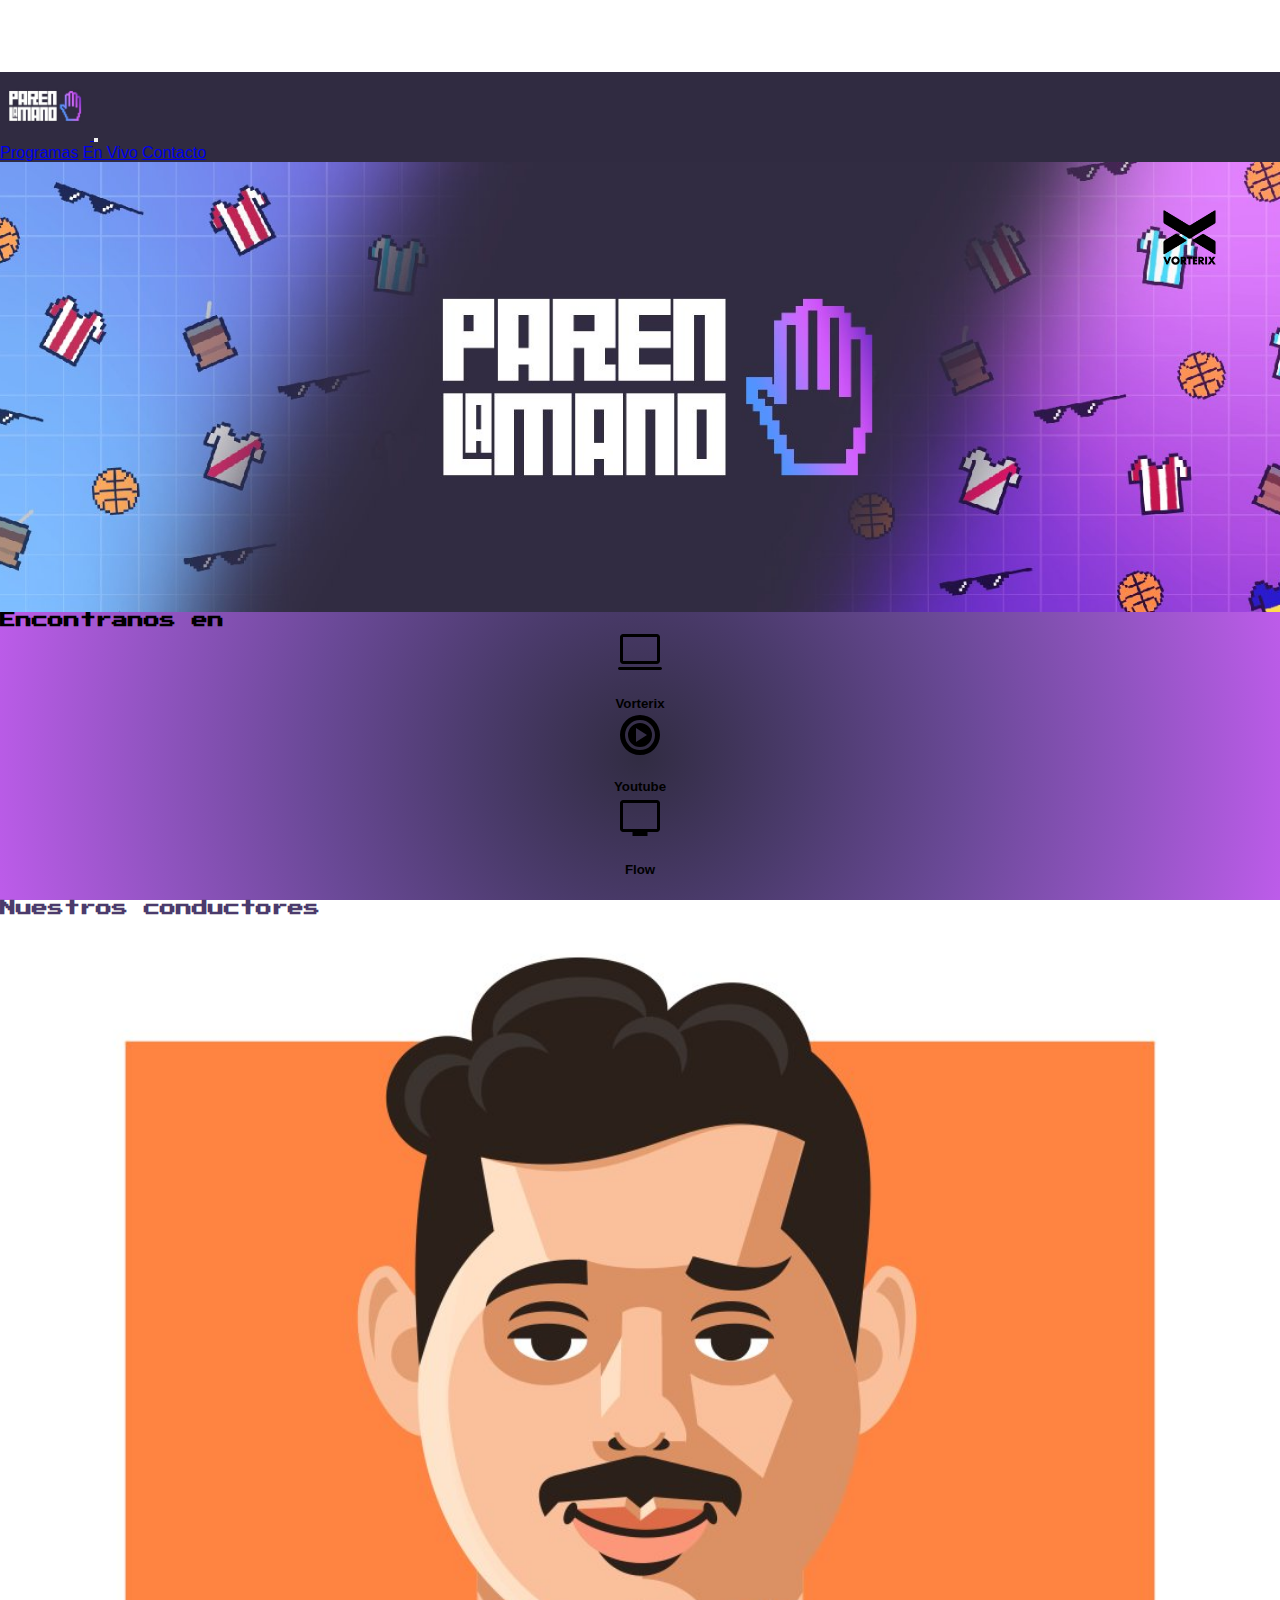
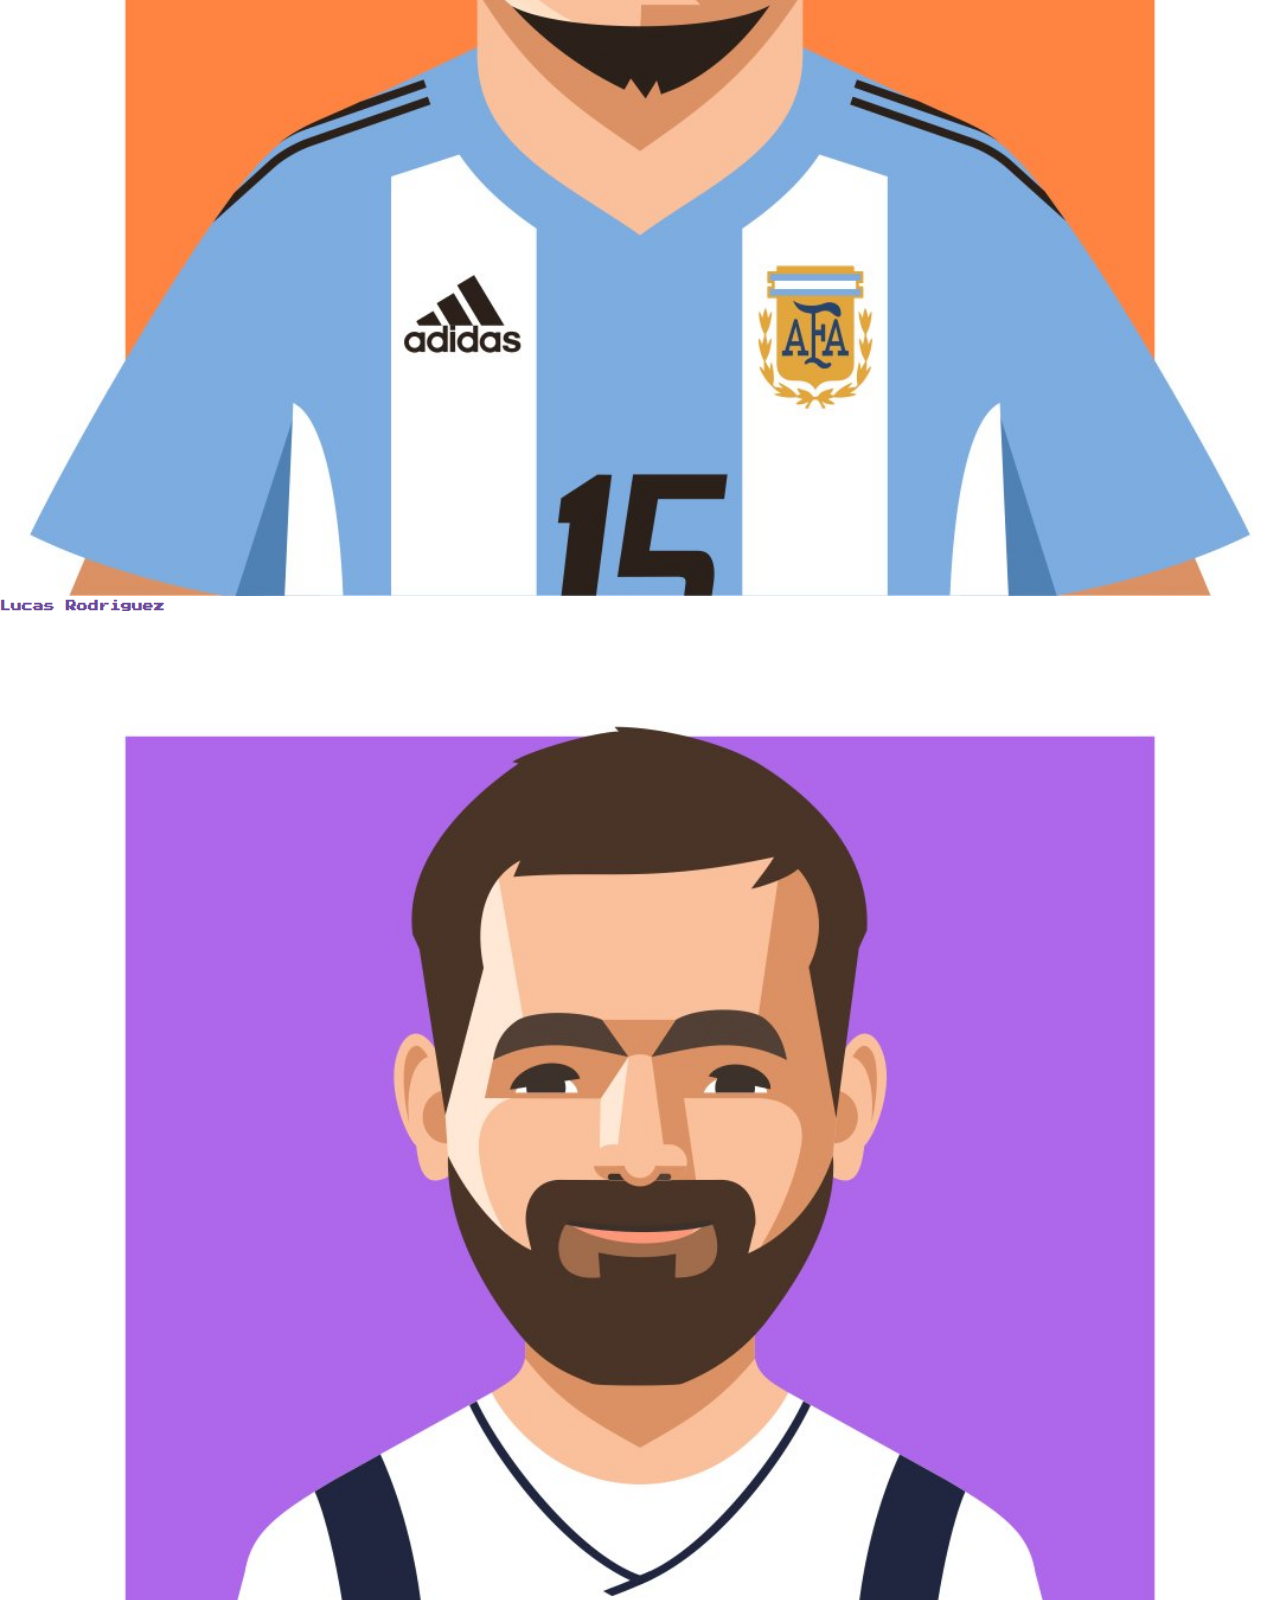
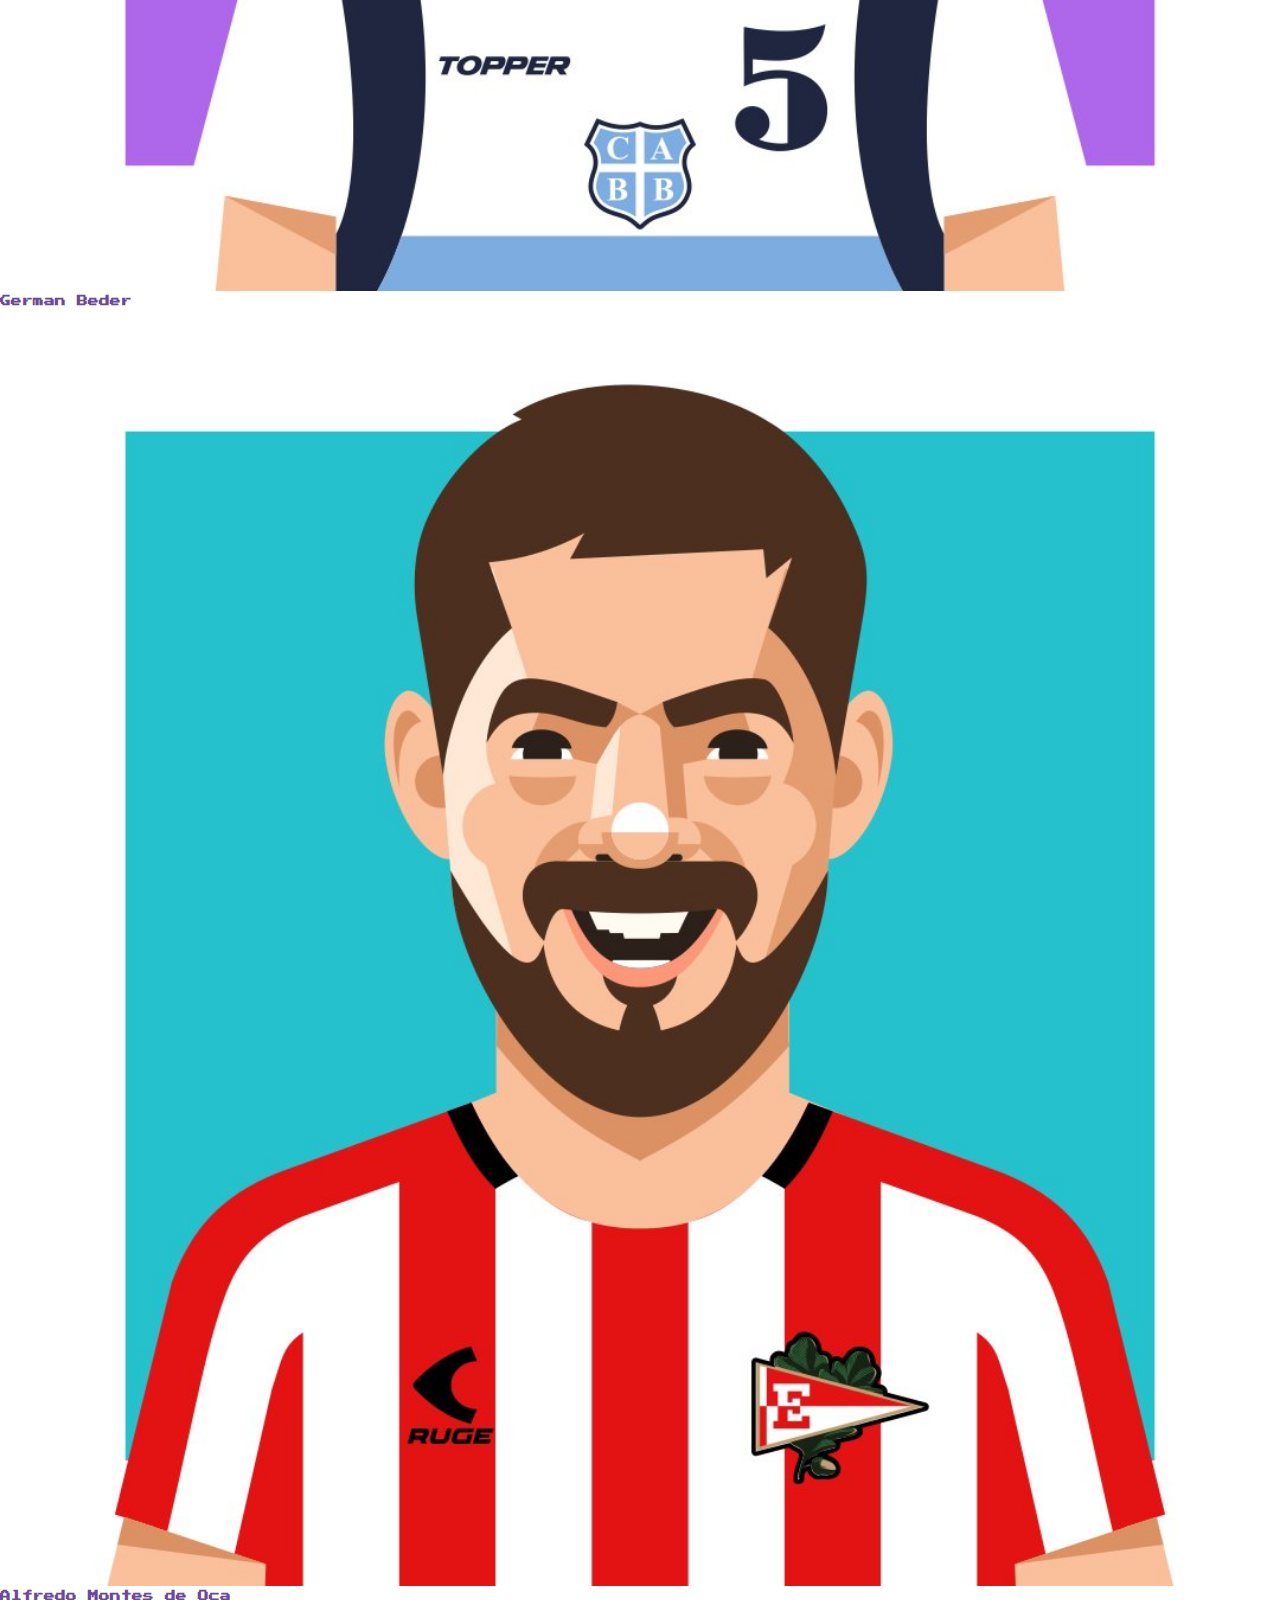
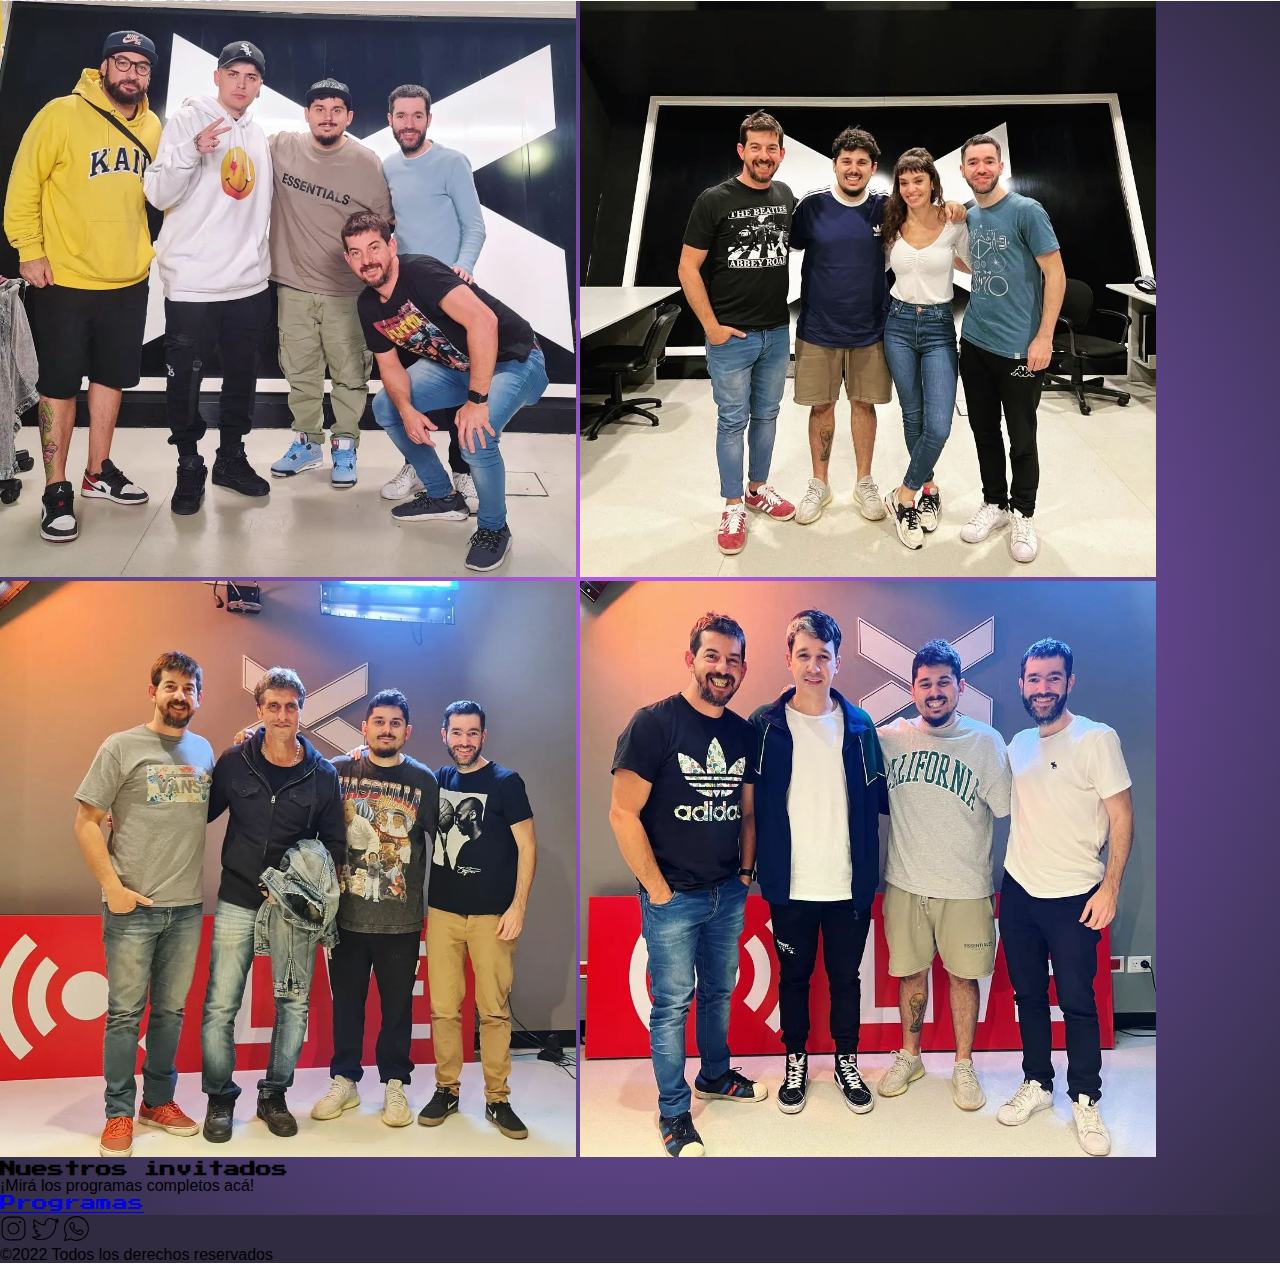
<file: index.html>
<!DOCTYPE html>
<html lang="en">
<head>
  <meta charset="UTF-8">
  <meta http-equiv="X-UA-Compatible" content="IE=edge">
  <meta name="viewport" content="width=device-width, initial-scale=1.0">
  <title>Paren la Mano</title>
  <link href="https://cdn.jsdelivr.net/npm/bootstrap@5.1.3/dist/css/bootstrap.min.css" rel="stylesheet" integrity="sha384-1BmE4kWBq78iYhFldvKuhfTAU6auU8tT94WrHftjDbrCEXSU1oBoqyl2QvZ6jIW3" crossorigin="anonymous">

  <link rel="stylesheet" href="estilos.css">

  <link rel="preconnect" href="https://fonts.googleapis.com">
  <link rel="preconnect" href="https://fonts.gstatic.com" crossorigin>
  <link href="https://fonts.googleapis.com/css2?family=Press+Start+2P&display=swap" rel="stylesheet">
    
  <link rel="stylesheet" href="">

  <link rel="icon" href="./img/logo-removebg-preview.png" sizes="16x16">
</head>
<body>
  <nav class="navbar navbar-expand-lg navbar-light bg-light pt-0 pb-0 fixed-top">
    <div class="container-fluid">
      <a class="navbar-brand pt-1 pb-1" href="#">
        <img class="pt-0 pb-0" src="./img/logo.jpg" alt="" width="90">
      </a>
      <button class="navbar-toggler" type="button" data-bs-toggle="collapse" data-bs-target="#navbarNavAltMarkup" aria-controls="navbarNavAltMarkup" aria-expanded="false" aria-label="Toggle navigation">
        <span class="navbar-toggler-icon"></span>
      </button>
      <div class="collapse navbar-collapse justify-content-end pe-5" id="navbarNavAltMarkup">
        <div class="navbar-nav">
          <a class="nav-link text-white px-4 text-uppercase fw-bold" href="./pages/programas.html">Programas</a>
          <a class="nav-link text-white px-4 text-uppercase fw-bold" href="./pages/enVivo.html">En Vivo</a>
          <a class="nav-link text-white px-4 text-uppercase fw-bold" href="./pages/contacto.html">Contacto</a>
        </div>
      </div>
    </div>
  </nav>    

  <main>  
    <section class="hero">
      <a href="https://vorterix.com/"><img class="logo--v" src="img/vorterix.png" alt="Vorterix"></a>
    </section>
    
    <section class="carac container-fluid">
      <h4 class="text-center text-white pt-5 pb-3">Encontranos en</h4>
      <div class="carac__fila row container-xl py-4 my-0 mx-auto align-items-center">
        <div class="carac__carta col">
          <a target="_blank" href="https://vorterix.com/"><img src="./img/computer_FILL0_wght400_GRAD0_opsz48.svg" alt="Vorterix"></a>
          <h5 class="fw-bold">Vorterix</h5>
        </div>
        <div class="carac__carta col">
          <a target="_blank" href="https://youtube.com/VorterixOficial"><img src="./img/youtube_music_FILL0_wght400_GRAD0_opsz48.svg" alt="Youtube/vorterix"></a>
          <h5 class="fw-bold">Youtube</h5>
        </div>
        <div class="carac__carta col">
          <a target="_blank" href="https://web.flow.com.ar/"><img src="./img/tv_FILL0_wght400_GRAD0_opsz48.svg" alt="Flow"></a>
          <h5 class="fw-bold">Flow</h5>
        </div>
      </div>
    </section>

    <section class="equipo container-fluid">
      <h4 class="text-center pt-5 pb-3">Nuestros conductores</h4>

      <div class="equipo__grid container-xl pb-1  align-items-center">
        <div class="row">
          <div class="col">
            <a class="text-decoration-none" href="https://www.instagram.com/luquitarodrigue/" target="_blank" rel="noopener noreferrer">
              <img class="equipo__img" src="./img/luquita.jfif" alt="LuquitaRodriguez">
              <h6 class="equipo__texto text-center pt-4">Lucas Rodriguez</h6>
            </a>
          </div>
          <div class="col">
            <a class="text-decoration-none" href="https://www.instagram.com/gbeder/" target="_blank" rel="noopener noreferrer">              
              <img class="equipo__img" src="./img/beda.jfif" alt="GermanBeder">
              <h6 class="equipo__texto text-center pt-4">German Beder</h6>
            </a>
          </div>
          <div class="col">
            <a class="text-decoration-none" href="https://www.instagram.com/alfremontes/" target="_blank" rel="noopener noreferrer">
              <img class="equipo__img" src="./img/alfre.jfif" alt="AlfreMontesDeOca">
              <h6 class="equipo__texto text-center pt-4">Alfredo Montes de Oca</h6>
            </a>
          </div>
        </div>

      </div>

    </section>

    <section class="invitados container-fluid d-flex align-items-center justify-content-center flex-wrap flex-md-nowrap">
      
      <div class="invitados__fotos d-flex justify-content-center flex-wrap py-5">
        <img src="./img/invitado1.webp" alt="LitKillah">
        <img src="./img/invitado3.webp" alt="FerMetilli">
        <img src="./img/i4.webp" alt="DiegoPeretti">
        <img src="./img/i5.webp" alt="FranGomez">        

      </div>

      <div class="invitados__title d-flex flex-column flex-wrap pe-5 pb-3">

        <h4 class="text-white py-3">Nuestros invitados</h4>

        <p class="lead text-white pb-2">¡Mirá los programas completos acá!</p>

        <a class="btn btn-sm btn-outline-light" href="./pages/programas.html" role="button">Programas</a>
      </div>
    </section>

  </main>

  <footer class="container-fluid d-flex justify-content-between align-items-center">
    <div class="d-flex">
      <a href="https://www.instagram.com/parenlamanok/"><img class="px-2 icono" src="./img/icons8-instagram.svg" alt=""></a>
      <a href="https://twitter.com/parenlamanok"><img class="px-2 icono" src="./img/icons8-twitter.svg" alt=""></a>
      <a href="https://wa.me/1140419660?text="><img class="px-2 icono" src="./img/icons8-whatsapp.svg" alt=""></a>
    </div>
    
    <p class="lead text-secondary fs-6 mb-0">©2022 Todos los derechos reservados</p>
  </footer>

  <script src="https://cdn.jsdelivr.net/npm/bootstrap@5.1.3/dist/js/bootstrap.bundle.min.js" integrity="sha384-ka7Sk0Gln4gmtz2MlQnikT1wXgYsOg+OMhuP+IlRH9sENBO0LRn5q+8nbTov4+1p" crossorigin="anonymous"></script>
</body>
</html>
</file>
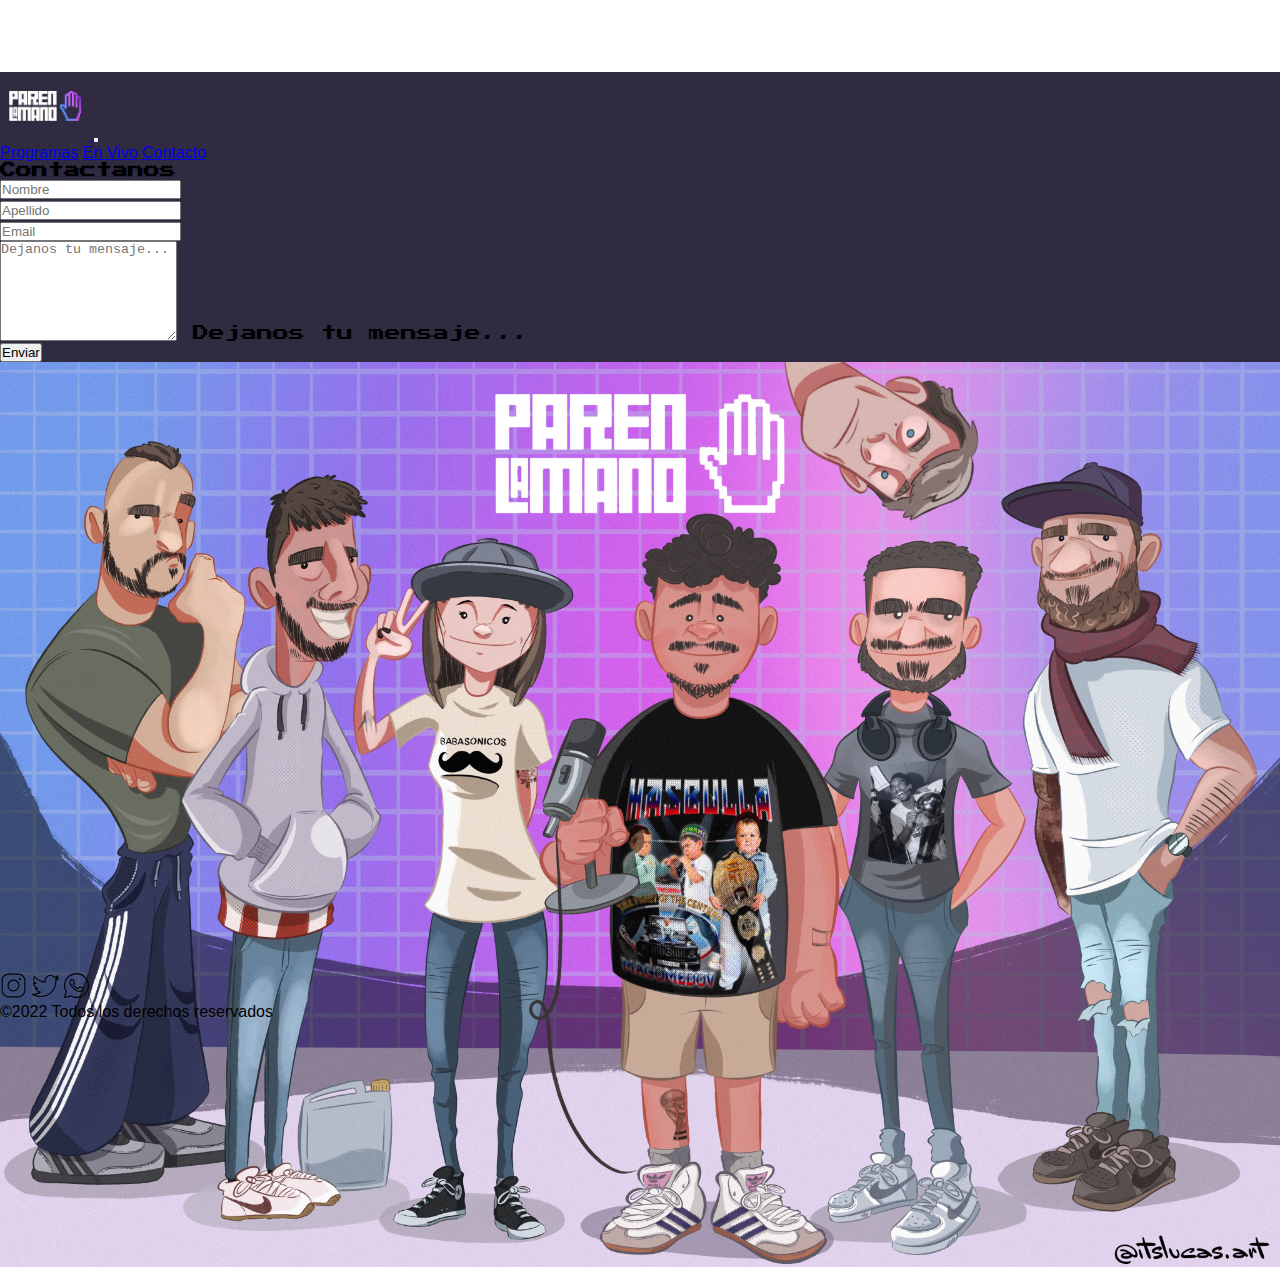
<file: pages/contacto.html>
<!DOCTYPE html>
<html lang="en">
<head>
    <meta charset="UTF-8">
    <meta http-equiv="X-UA-Compatible" content="IE=edge">
    <meta name="viewport" content="width=device-width, initial-scale=1.0">
    <title>Contacto</title>
    <link href="https://cdn.jsdelivr.net/npm/bootstrap@5.1.3/dist/css/bootstrap.min.css" rel="stylesheet" integrity="sha384-1BmE4kWBq78iYhFldvKuhfTAU6auU8tT94WrHftjDbrCEXSU1oBoqyl2QvZ6jIW3" crossorigin="anonymous">


    <link rel="stylesheet" href="../estilos.css">

    <link rel="preconnect" href="https://fonts.googleapis.com">
    <link rel="preconnect" href="https://fonts.gstatic.com" crossorigin>
    <link href="https://fonts.googleapis.com/css2?family=Press+Start+2P&display=swap" rel="stylesheet">

    <link rel="icon" href="../img/logo-removebg-preview.png" sizes="16x16">
</head>
<body>
    <nav class="navbar navbar-expand-lg navbar-light bg-light pt-0 pb-0 fixed-top">
        <div class="container-fluid">
          <a class="navbar-brand pt-1 pb-1" href="../index.html">
            <img class="pt-0 pb-0" src="../img/logo.jpg" alt="" width="90">
          </a>
          <button class="navbar-toggler" type="button" data-bs-toggle="collapse" data-bs-target="#navbarNavAltMarkup" aria-controls="navbarNavAltMarkup" aria-expanded="false" aria-label="Toggle navigation">
            <span class="navbar-toggler-icon"></span>
          </button>
          <div class="collapse navbar-collapse justify-content-end pe-5" id="navbarNavAltMarkup">
            <div class="navbar-nav">
              <a class="nav-link text-white px-4 text-uppercase fw-bold" href="../pages/programas.html">Programas</a>
              <a class="nav-link text-white px-4 text-uppercase fw-bold" href="../pages/enVivo.html">En Vivo</a>
              <a class="nav-link text-white px-4 text-uppercase fw-bold" href="../pages/contacto.html">Contacto</a>
            </div>
          </div>
        </div>
    </nav>

    <main class="contacto">
        <div class="container-xl mx-auto py-3">
            <div class="row align-items-center">
                <div class="col-12 col-md-4">
                    <h4 class="contacto__titulo text-white pb-5">Contactanos</h4>
                    <div class="row">
                        <div class="col contacto__letra fs-1">
                          <input type="text" class="form-control" placeholder="Nombre" aria-label="Nombre">
                        </div>
                        <div class="col contacto__letra">
                          <input type="text" class="form-control" placeholder="Apellido" aria-label="Apellido">
                        </div>
                        
                    </div>
                    <div class="contacto__letra row pt-4">
                        <div class="col">
                            <input type="email" class="form-control" placeholder="Email" id="inputEmail3">
                        </div>
                    </div>
                    <div class="contacto__letra row pt-4">
                        <div class="col">
                            <div class="form-floating">
                                <textarea class="form-control" placeholder="Dejanos tu mensaje..." id="floatingTextarea2" style="height: 100px"></textarea>
                                <label for="floatingTextarea2" class="text-secondary">Dejanos tu mensaje...</label>

                            </div>
                        </div>
                    </div>
                    <div class="contacto__letra row pt-4">
                        <div class="col">
                            <button type="submit" class="btn btn-light fw-bold">Enviar</button>
                        </div>
                    </div>
                </div>
                <div class="col-12 col-md-8">
                    <img class="contacto__img" src="../img/hero.jfif" alt="#ParenLaMano">
                </div>
                
            </div>
        </div>
    </main>
    
    <footer class="container-fluid d-flex justify-content-between align-items-center">
        <div class="d-flex">
          <a href="https://www.instagram.com/parenlamanok/"><img class="px-2 icono" src="../img/icons8-instagram.svg" alt=""></a>
          <a href="https://twitter.com/parenlamanok"><img class="px-2 icono" src="../img/icons8-twitter.svg" alt=""></a>
          <a href="https://wa.me/1140419660?text="><img class="px-2 icono" src="../img/icons8-whatsapp.svg" alt=""></a>
        </div>
        
        <p class="lead text-secondary fs-6 mb-0">©2022 Todos los derechos reservados</p>
    </footer>

    <script src="https://cdn.jsdelivr.net/npm/bootstrap@5.1.3/dist/js/bootstrap.bundle.min.js" integrity="sha384-ka7Sk0Gln4gmtz2MlQnikT1wXgYsOg+OMhuP+IlRH9sENBO0LRn5q+8nbTov4+1p" crossorigin="anonymous"></script>

</body>
</html>
</file>
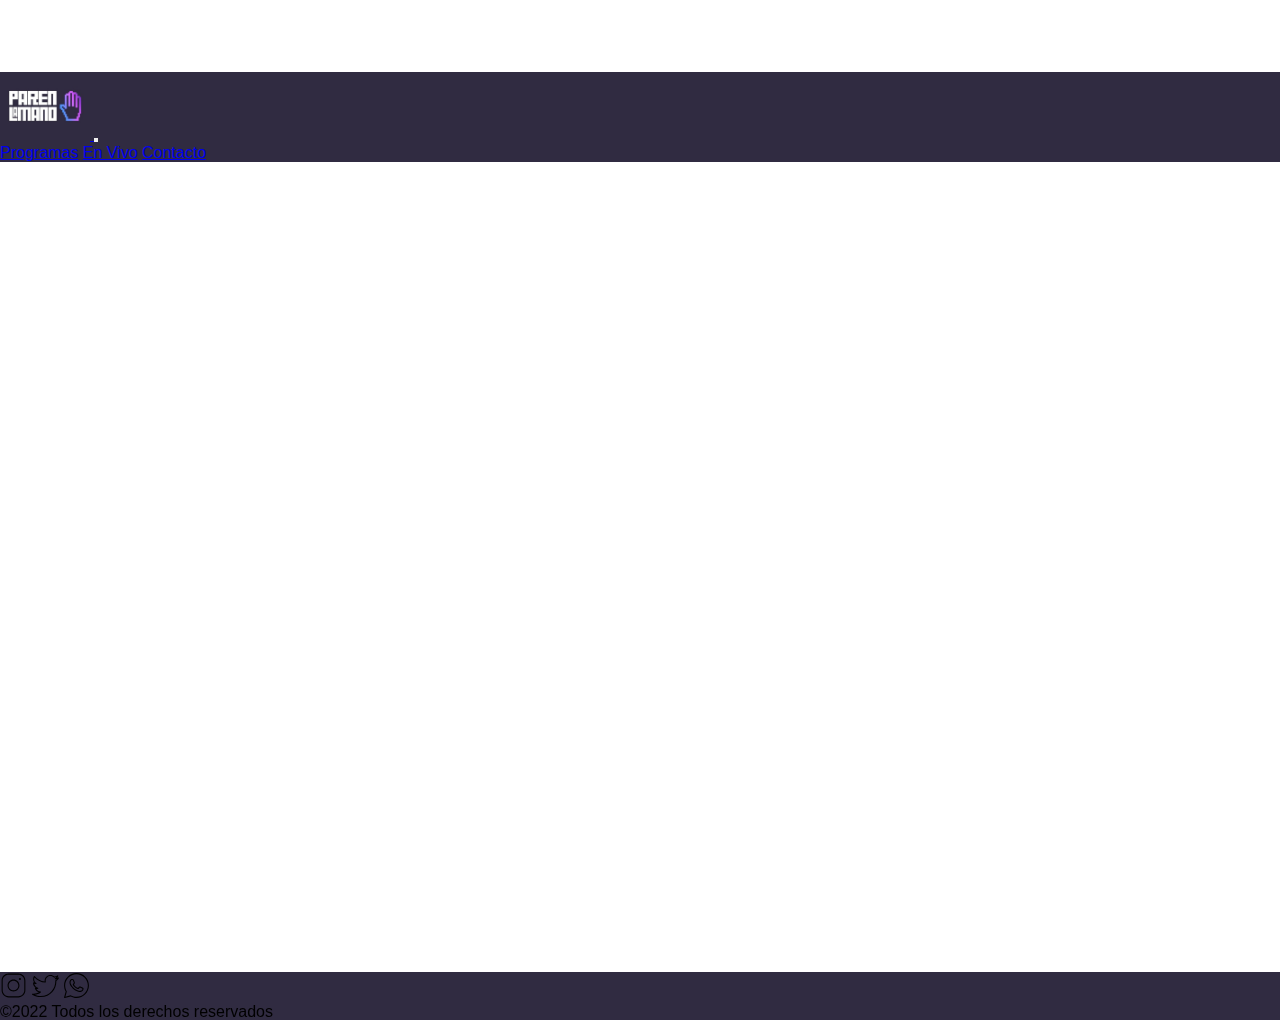
<file: pages/enVivo.html>
<!DOCTYPE html>
<html lang="en">
<head>
    <meta charset="UTF-8">
    <meta http-equiv="X-UA-Compatible" content="IE=edge">
    <meta name="viewport" content="width=device-width, initial-scale=1.0">
    <title>PLM - En Vivo</title>
    <link href="https://cdn.jsdelivr.net/npm/bootstrap@5.1.3/dist/css/bootstrap.min.css" rel="stylesheet" integrity="sha384-1BmE4kWBq78iYhFldvKuhfTAU6auU8tT94WrHftjDbrCEXSU1oBoqyl2QvZ6jIW3" crossorigin="anonymous">


    <link rel="stylesheet" href="../estilos.css">

    <link rel="preconnect" href="https://fonts.googleapis.com">
    <link rel="preconnect" href="https://fonts.gstatic.com" crossorigin>
    <link href="https://fonts.googleapis.com/css2?family=Press+Start+2P&display=swap" rel="stylesheet">

    <link rel="icon" href="../img/logo-removebg-preview.png" sizes="16x16">
</head>
<body>
    <nav class="navbar navbar-expand-lg navbar-light bg-light pt-0 pb-0 fixed-top">
        <div class="container-fluid">
          <a class="navbar-brand pt-1 pb-1" href="../index.html">
            <img class="pt-0 pb-0" src="../img/logo.jpg" alt="" width="90">
          </a>
          <button class="navbar-toggler" type="button" data-bs-toggle="collapse" data-bs-target="#navbarNavAltMarkup" aria-controls="navbarNavAltMarkup" aria-expanded="false" aria-label="Toggle navigation">
            <span class="navbar-toggler-icon"></span>
          </button>
          <div class="collapse navbar-collapse justify-content-end pe-5" id="navbarNavAltMarkup">
            <div class="navbar-nav">
              <a class="nav-link text-white px-4 text-uppercase fw-bold" href="../pages/programas.html">Programas</a>
              <a class="nav-link text-white px-4 text-uppercase fw-bold" href="../pages/enVivo.html">En Vivo</a>
              <a class="nav-link text-white px-4 text-uppercase fw-bold" href="../pages/contacto.html">Contacto</a>
            </div>
          </div>
        </div>
    </nav>

    <main>
        <section class="enVivo">            
            <iframe class="enVivo__iframe"  src="https://www.youtube.com/embed/RA0NU9dqttQ" title="YouTube video player" frameborder="0" allow="accelerometer; autoplay; clipboard-write; encrypted-media; gyroscope; picture-in-picture" allowfullscreen></iframe>
        </section>
    </main>

    <footer class="container-fluid d-flex justify-content-between align-items-center">
        <div class="d-flex">
          <a href="https://www.instagram.com/parenlamanok/"><img class="px-2 icono" src="../img/icons8-instagram.svg" alt=""></a>
          <a href="https://twitter.com/parenlamanok"><img class="px-2 icono" src="../img/icons8-twitter.svg" alt=""></a>
          <a href="https://wa.me/1140419660?text="><img class="px-2 icono" src="../img/icons8-whatsapp.svg" alt=""></a>
        </div>
        
        <p class="lead text-secondary fs-6 mb-0">©2022 Todos los derechos reservados</p>
    </footer>

    <script src="https://cdn.jsdelivr.net/npm/bootstrap@5.1.3/dist/js/bootstrap.bundle.min.js" integrity="sha384-ka7Sk0Gln4gmtz2MlQnikT1wXgYsOg+OMhuP+IlRH9sENBO0LRn5q+8nbTov4+1p" crossorigin="anonymous"></script>
    
</body>
</html>
</file>
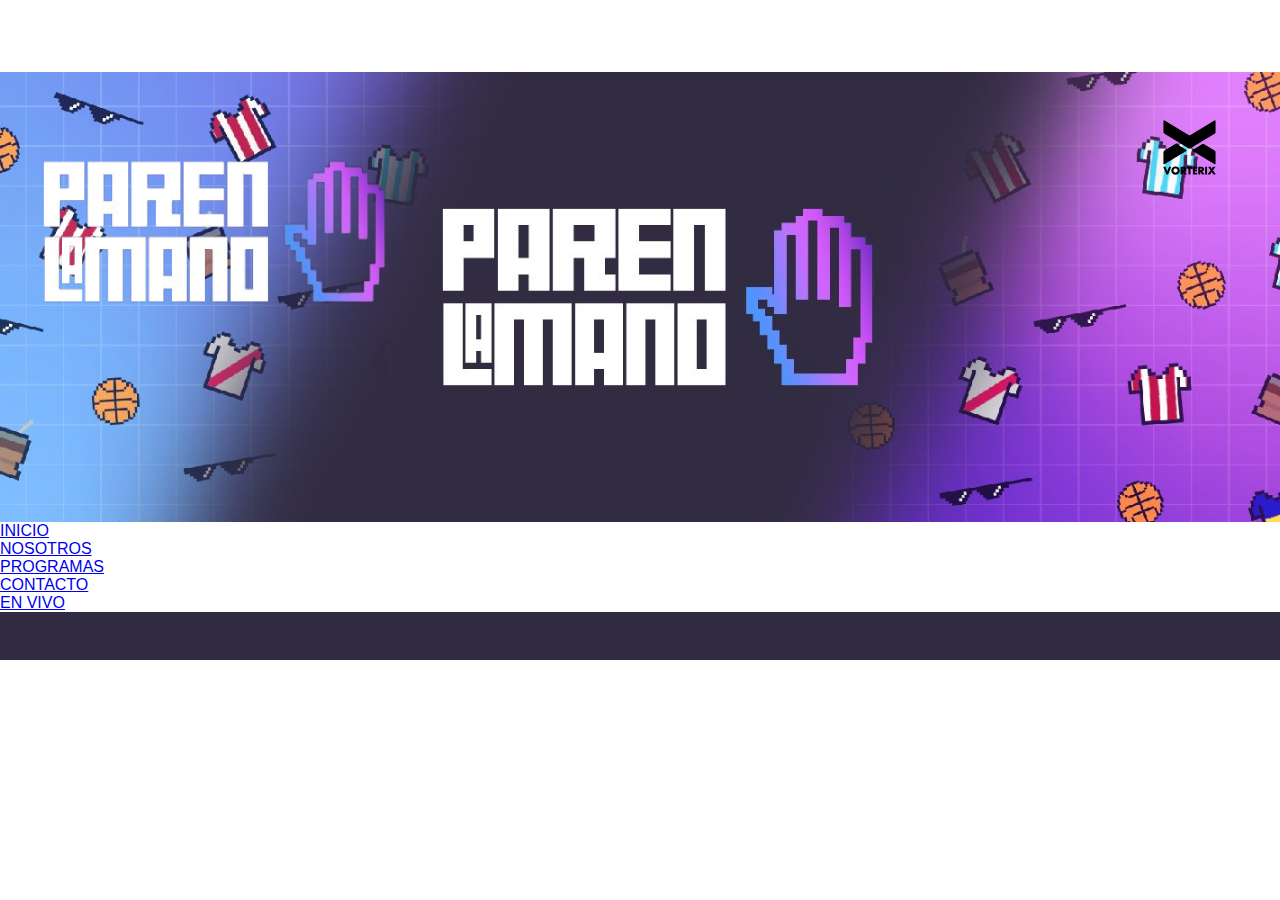
<file: pages/nosotros.html>
<!DOCTYPE html>
<html lang="en">
<head>
    <meta charset="UTF-8">
    <meta http-equiv="X-UA-Compatible" content="IE=edge">
    <meta name="viewport" content="width=device-width, initial-scale=1.0">
    <title>Nosotros</title>
    <link rel="stylesheet" href="../estilos.css">

    <link rel="preconnect" href="https://fonts.googleapis.com">
    <link rel="preconnect" href="https://fonts.gstatic.com" crossorigin>
    <link href="https://fonts.googleapis.com/css2?family=Press+Start+2P&display=swap" rel="stylesheet">

</head>
<body>
    <section class="hero">
        <img class="logo" src="../img/logo-removebg-preview.png" alt="">
        <a href="https://vorterix.com/"><img class="logo--v" src="../img/vorterix.png" alt="Vorterix"></a>
    </section>
    
    <header>
            <nav>
                <ul>
                    <li><a href="../index.html">INICIO</a></li>
                    <li><a href="nosotros.html">NOSOTROS</a></li>
                    <li><a href="programas.html">PROGRAMAS</a></li>
                    <li><a href="contacto.html">CONTACTO</a></li>
                    <li><a href="enVivo.html">EN VIVO</a></li>
                </ul>
            </nav>        
    </header>

    <main>
        
    </main>

    <footer>

    </footer>



    
</body></html>
</file>
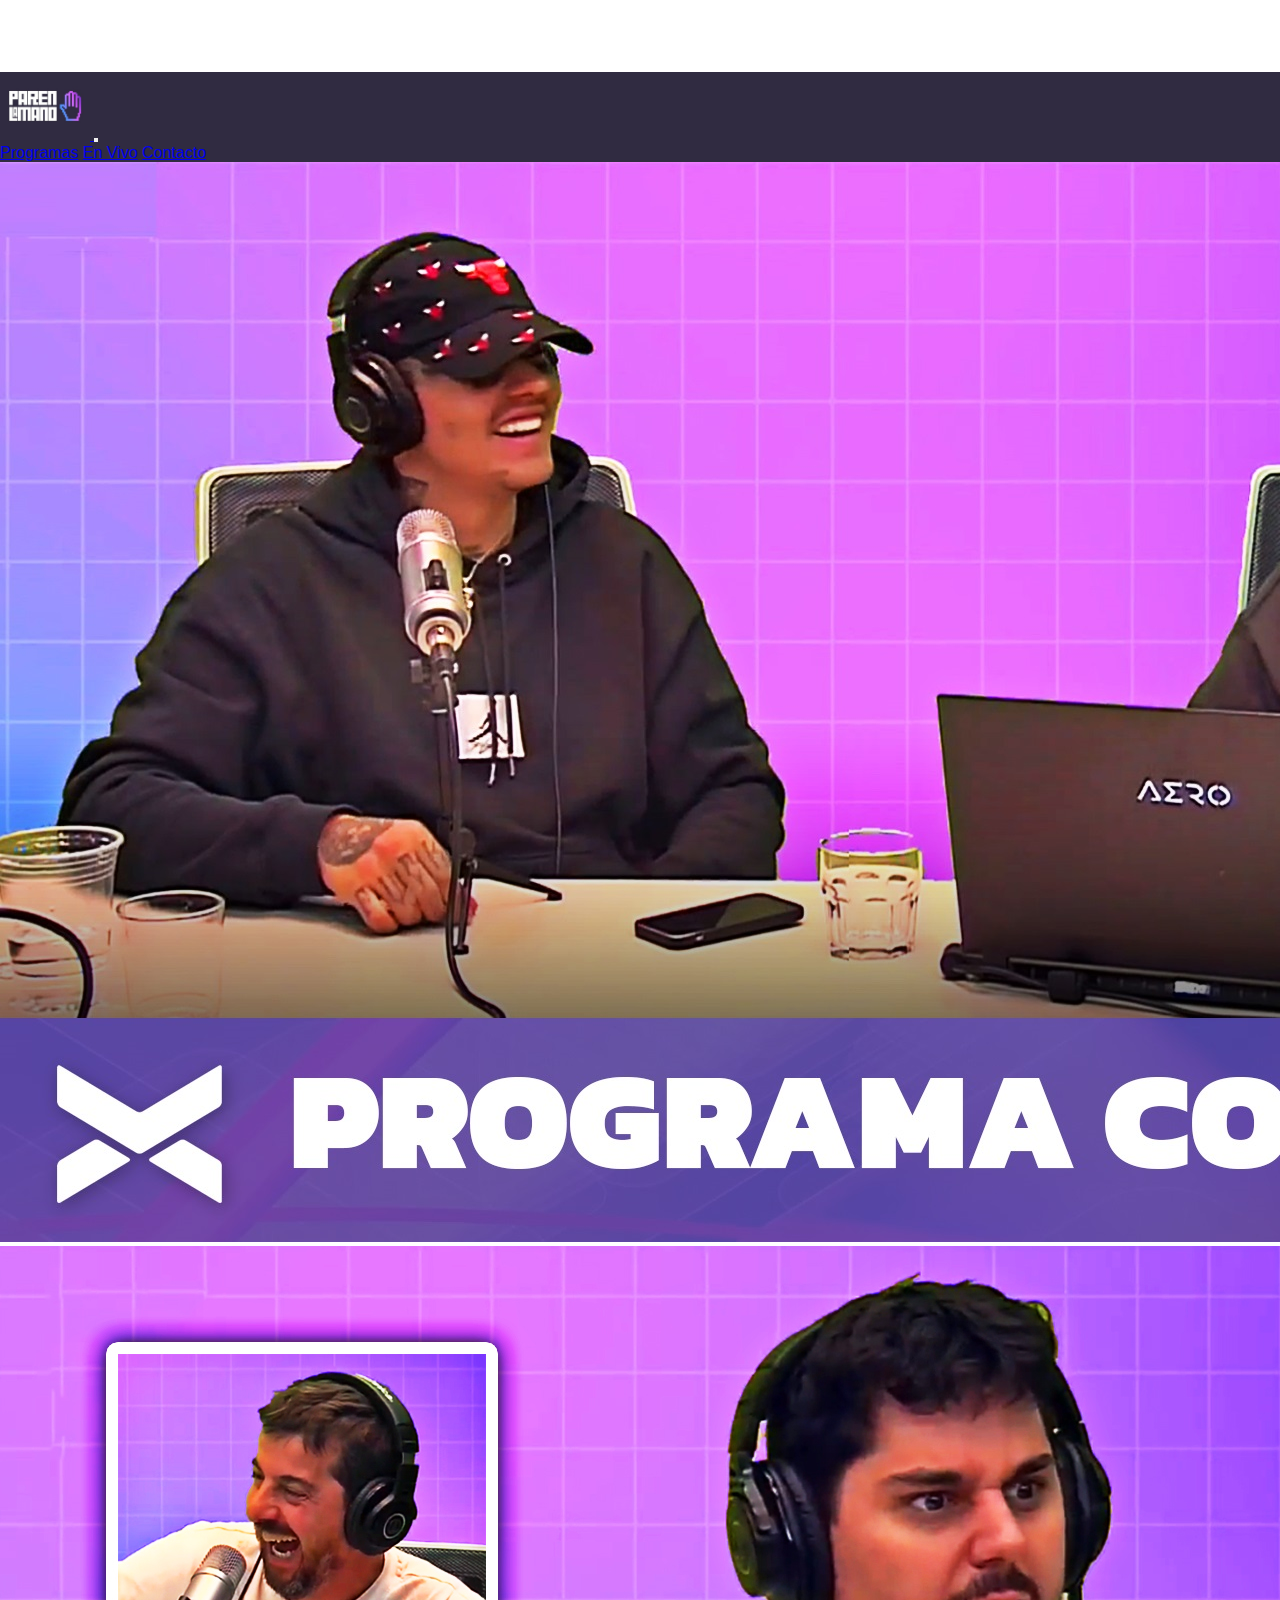
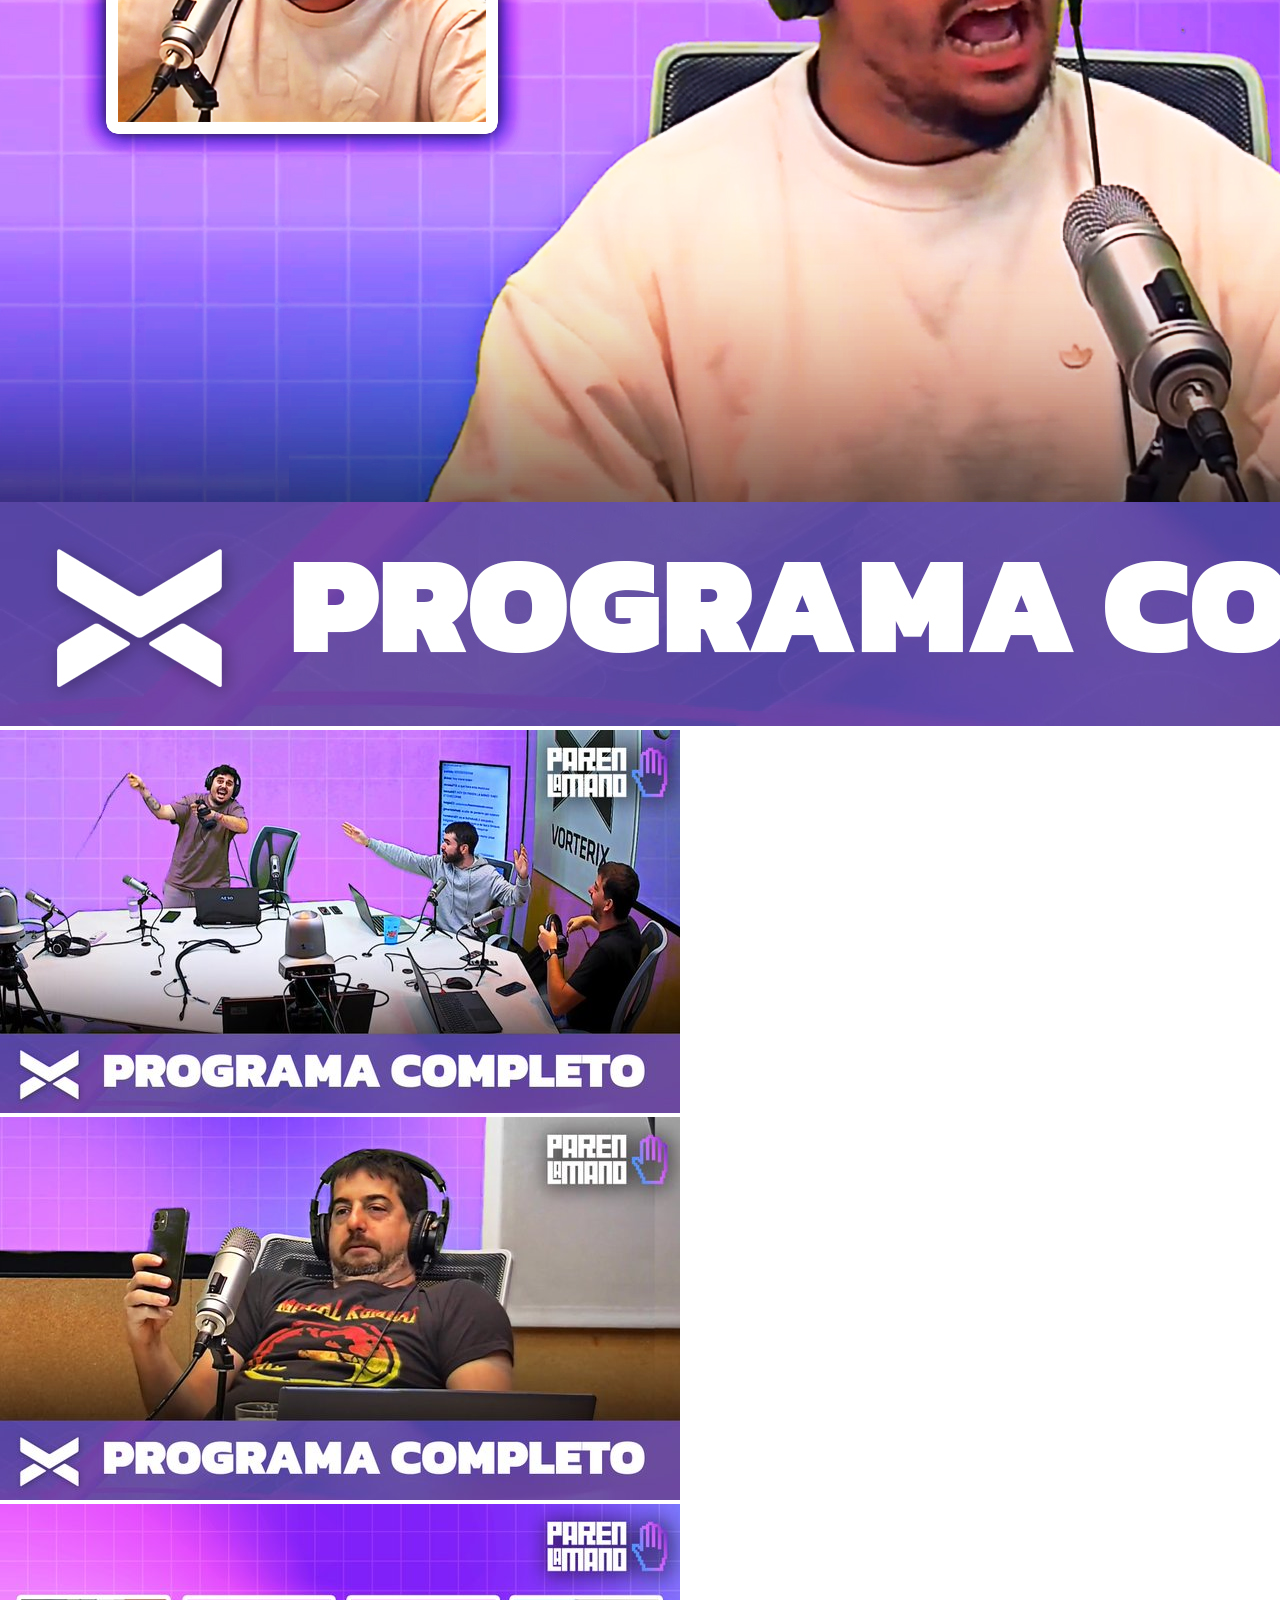
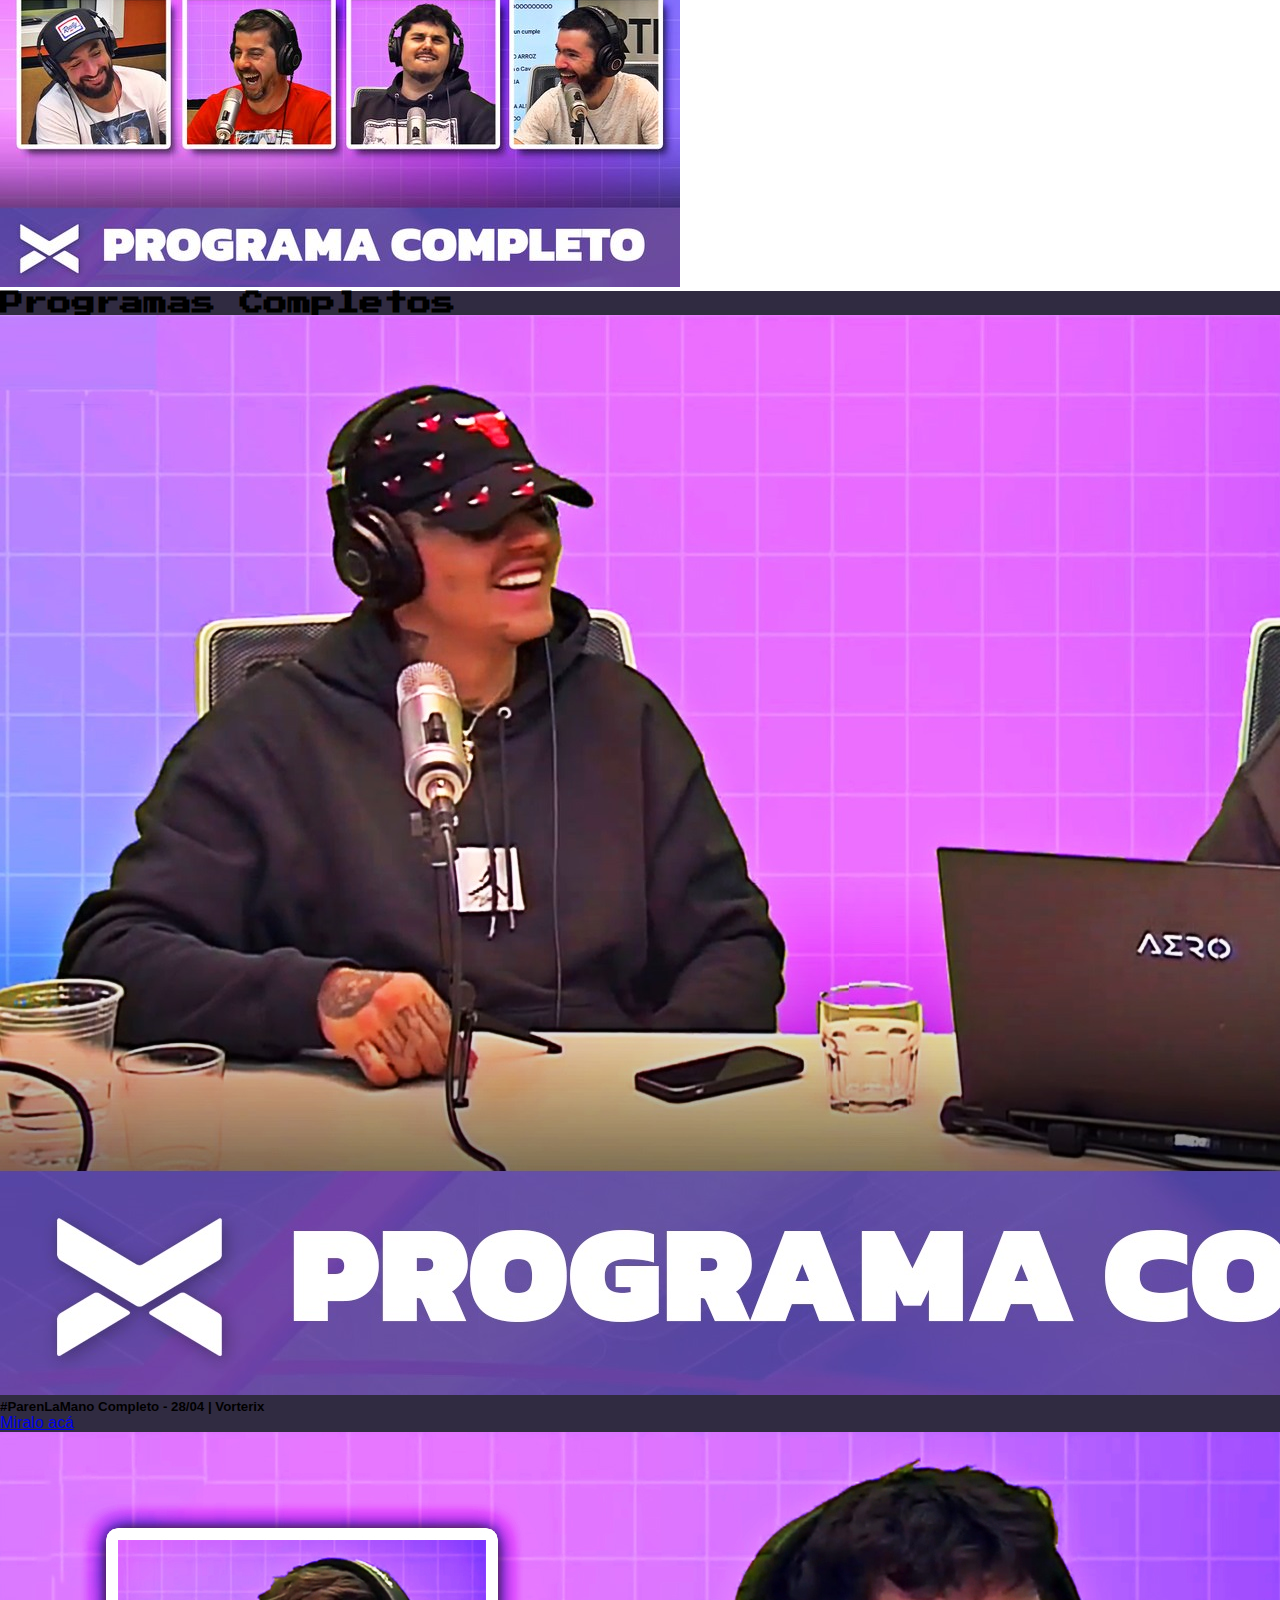
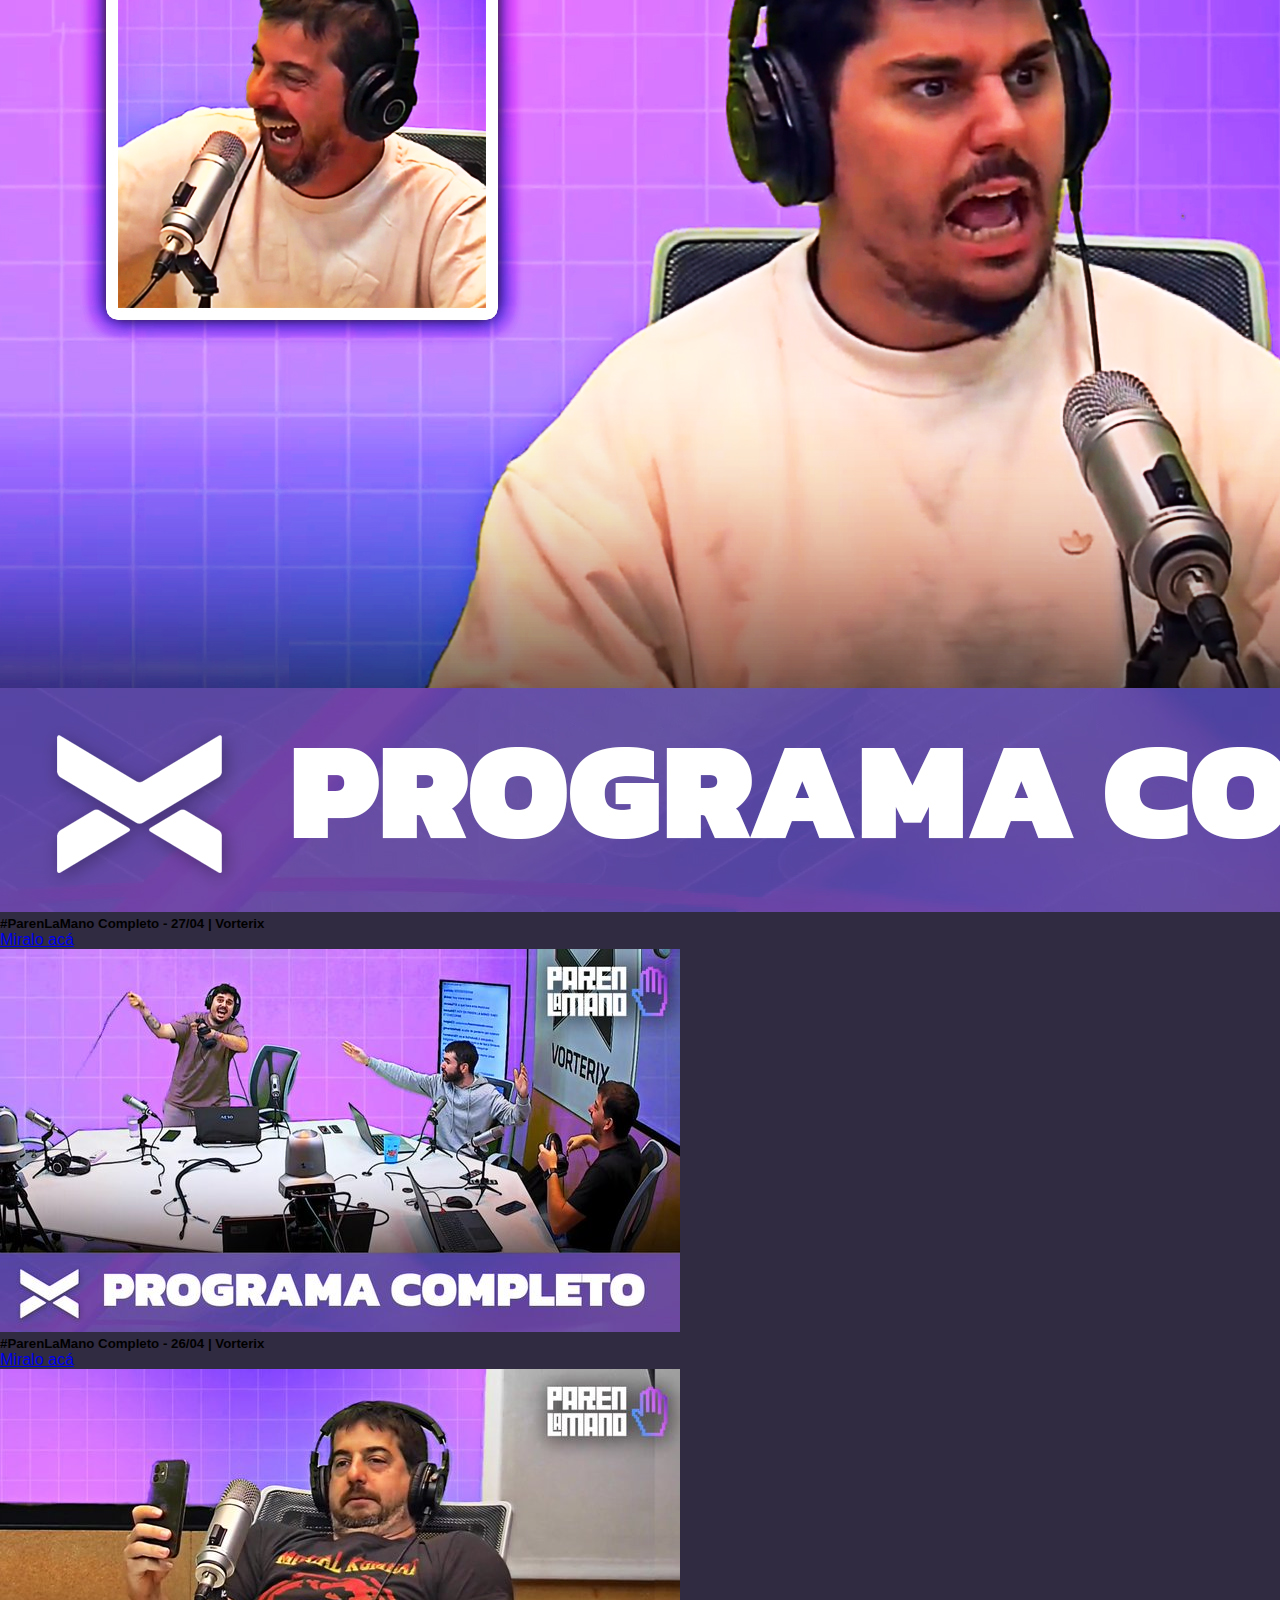
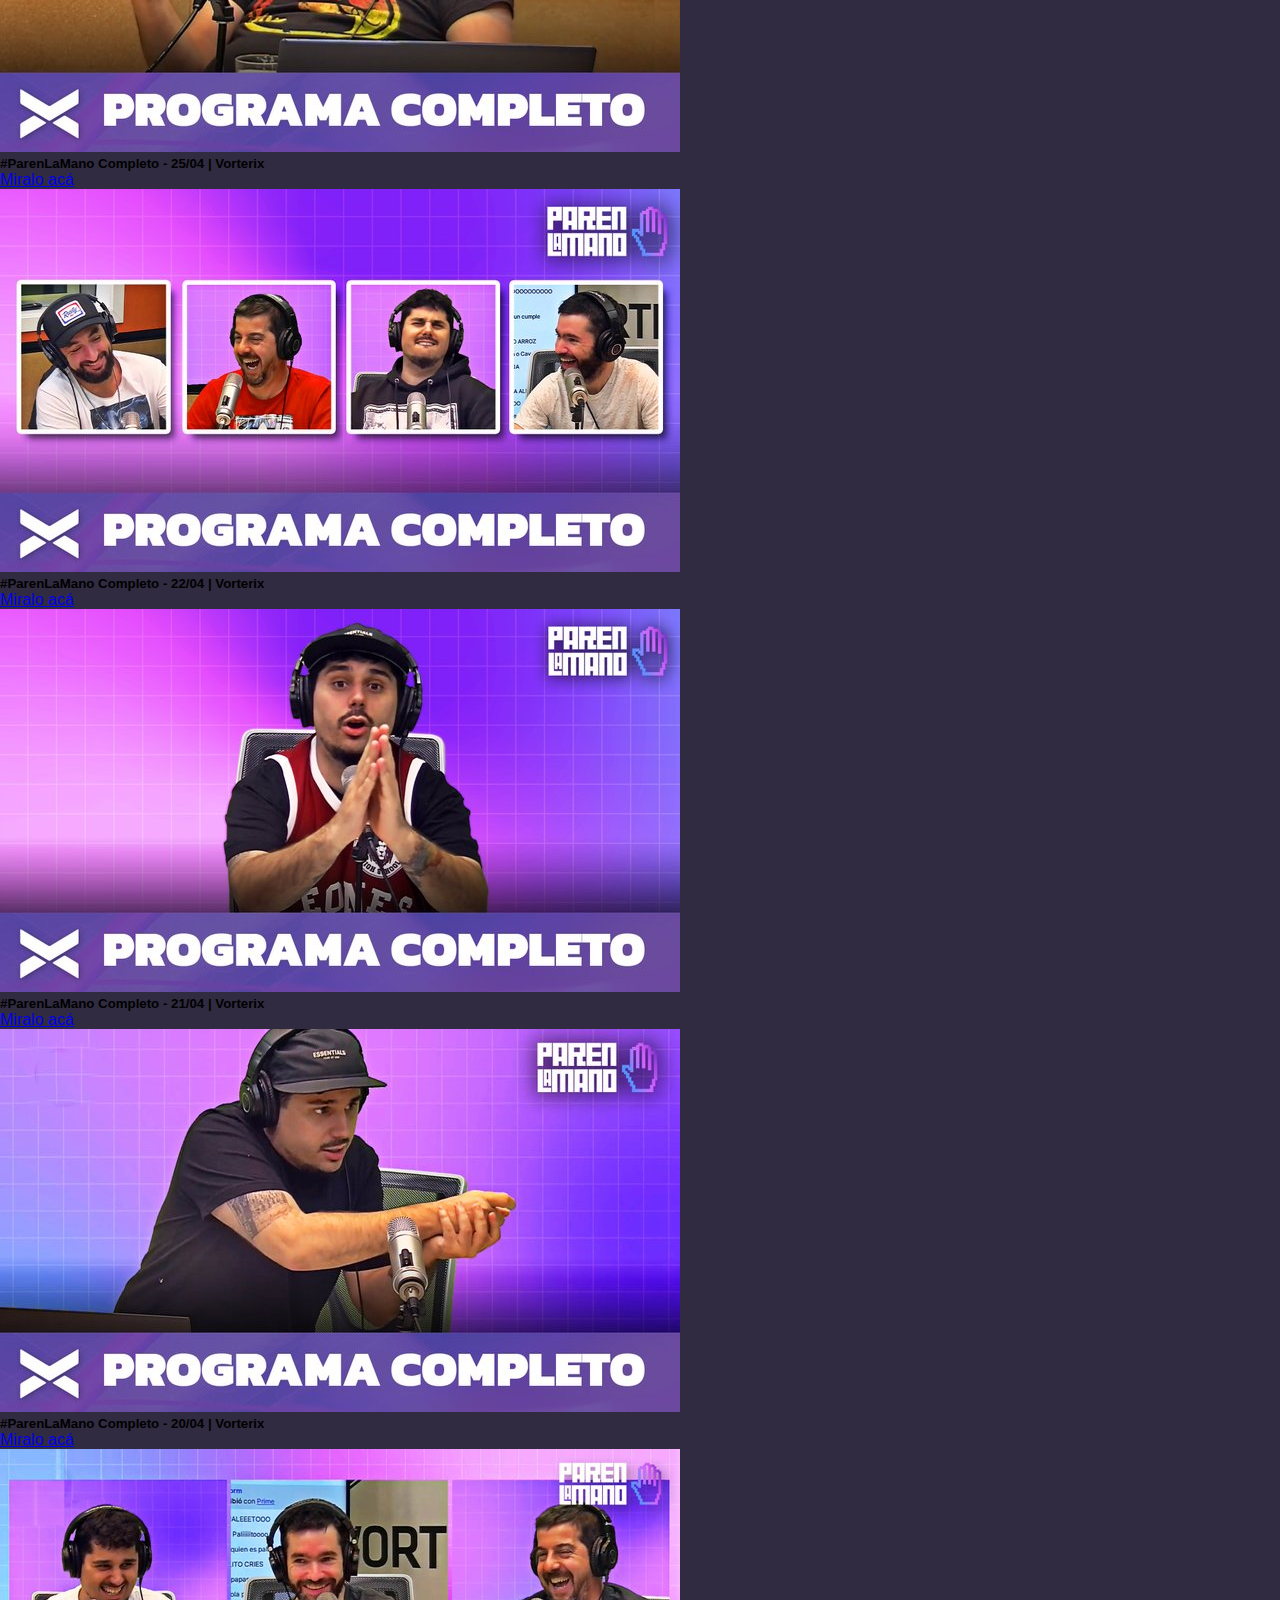
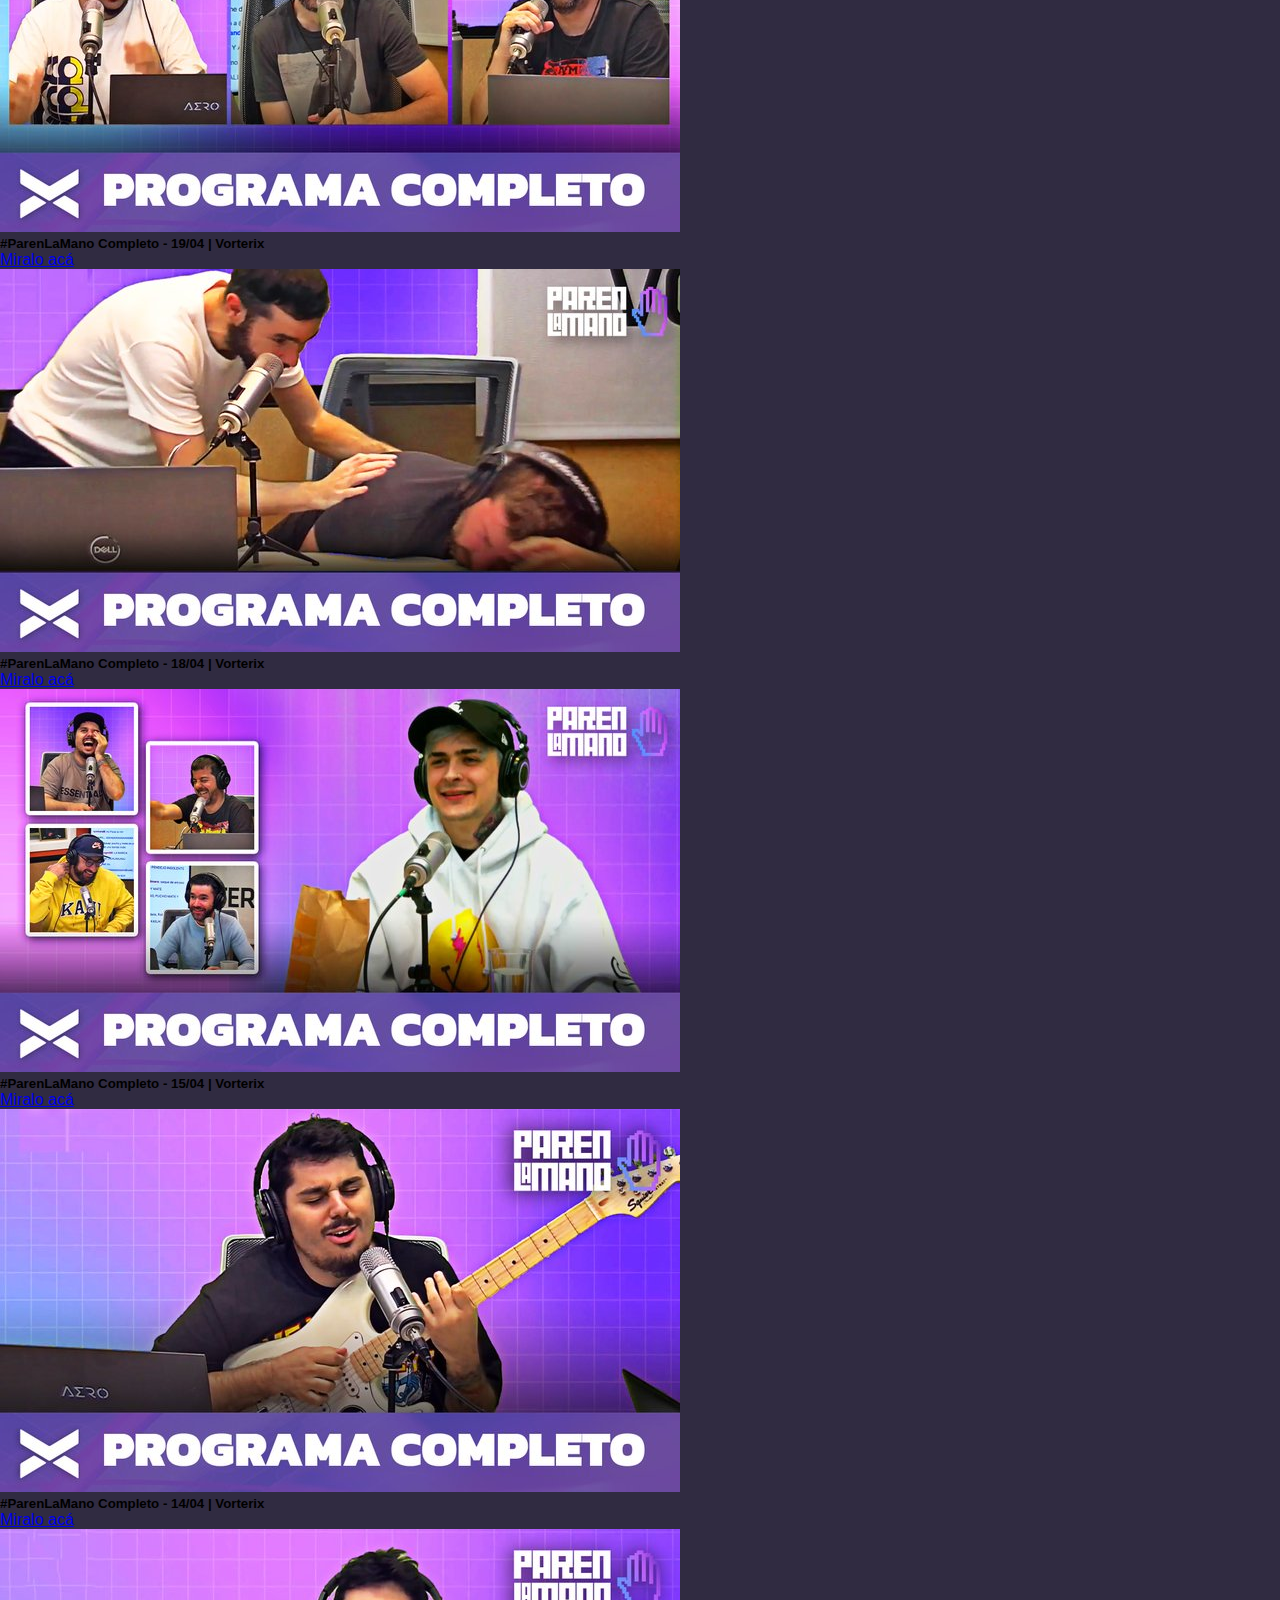
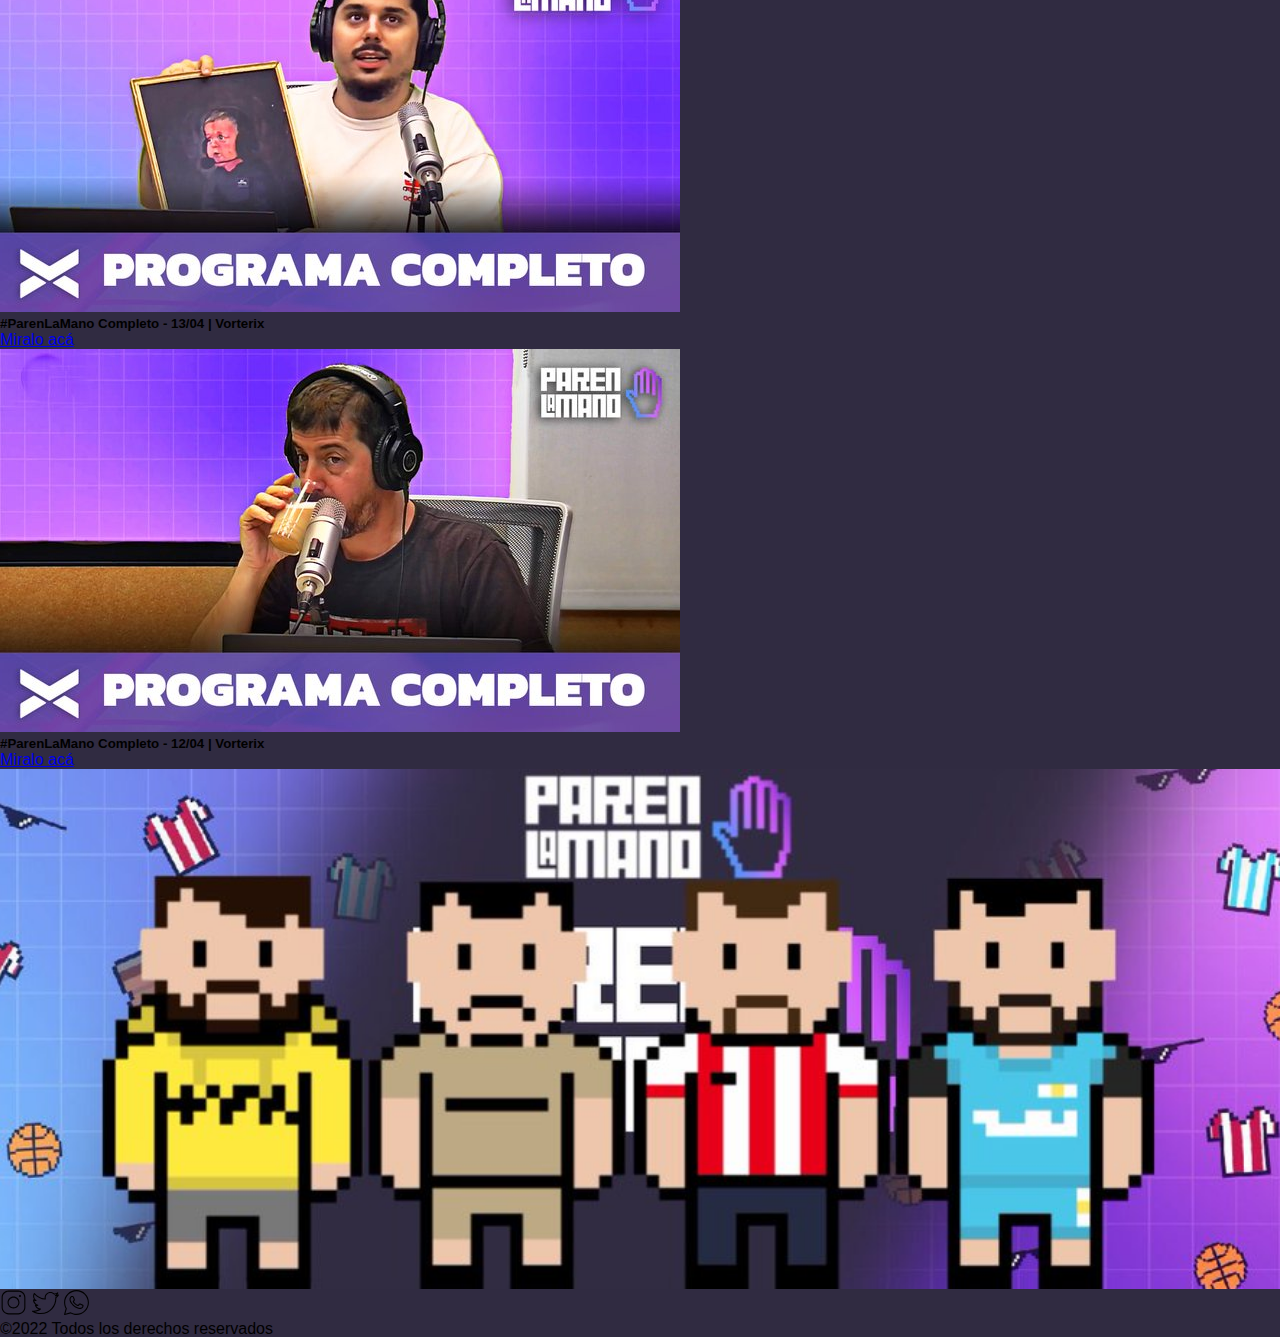
<file: pages/programas.html>
<!DOCTYPE html>
<html lang="en">
<head>
    <meta charset="UTF-8">
    <meta http-equiv="X-UA-Compatible" content="IE=edge">
    <meta name="viewport" content="width=device-width, initial-scale=1.0">
    <title>Programas</title>
    <link href="https://cdn.jsdelivr.net/npm/bootstrap@5.1.3/dist/css/bootstrap.min.css" rel="stylesheet" integrity="sha384-1BmE4kWBq78iYhFldvKuhfTAU6auU8tT94WrHftjDbrCEXSU1oBoqyl2QvZ6jIW3" crossorigin="anonymous">


    <link rel="stylesheet" href="../estilos.css">

    <link rel="preconnect" href="https://fonts.googleapis.com">
    <link rel="preconnect" href="https://fonts.gstatic.com" crossorigin>
    <link href="https://fonts.googleapis.com/css2?family=Press+Start+2P&display=swap" rel="stylesheet">

    <link rel="icon" href="../img/logo-removebg-preview.png" sizes="16x16">
</head>
<body>
    <nav class="navbar navbar-expand-lg navbar-light bg-light pt-0 pb-0 fixed-top">
        <div class="container-fluid">
          <a class="navbar-brand pt-1 pb-1" href="../index.html">
            <img class="pt-0 pb-0" src="../img/logo.jpg" alt="" width="90">
          </a>
          <button class="navbar-toggler" type="button" data-bs-toggle="collapse" data-bs-target="#navbarNavAltMarkup" aria-controls="navbarNavAltMarkup" aria-expanded="false" aria-label="Toggle navigation">
            <span class="navbar-toggler-icon"></span>
          </button>
          <div class="collapse navbar-collapse justify-content-end pe-5" id="navbarNavAltMarkup">
            <div class="navbar-nav">
              <a class="nav-link text-white px-4 text-uppercase fw-bold" href="../pages/programas.html">Programas</a>
              <a class="nav-link text-white px-4 text-uppercase fw-bold" href="../pages/enVivo.html">En Vivo</a>
              <a class="nav-link text-white px-4 text-uppercase fw-bold" href="../pages/contacto.html">Contacto</a>
            </div>
          </div>
        </div>
    </nav>

    <main>
        <section class="ultimosProgramas">

          <div id="carouselExampleSlidesOnly" class="carousel slide my-0 mx-auto" data-bs-ride="carousel" data-bs-pause="false">
            <div class="carousel-inner">
              <div class="carousel-item active" data-bs-interval="3500">
                <img src="../img/yt-programas/28.jfif" class="d-block w-100" alt="...">
              </div>
              <div class="carousel-item" data-bs-interval="3500">
                <img src="../img/yt-programas/27.jfif" class="d-block w-100" alt="...">
              </div>
              <div class="carousel-item" data-bs-interval="3500">
                <img src="../img/yt-programas/26.jfif" class="d-block w-100" alt="...">
              </div>
              <div class="carousel-item" data-bs-interval="3500">
                <img src="../img/yt-programas/25.jfif" class="d-block w-100" alt="...">
              </div>
              <div class="carousel-item" data-bs-interval="3500">
                <img src="../img/yt-programas/22.jfif" class="d-block w-100" alt="...">
              </div>
            </div>
          </div>

        </section>

        <section class="programasCompletos container-fluid">
          <h2 class="ps-5 py-4 text-white">Programas Completos</h2>

          <div class="row row-cols-1 row-cols-md-3 g-4 mx-3 pb-3">
            <div class="col">
              <div class="card h-100">
                <img src="../img/yt-programas/28.jfif" class="card-img-top" alt="28/04">
                <div class="card-body">
                  <h5 class="card-title fw-bold">#ParenLaMano Completo - 28/04 | Vorterix</h5>
                  <a target="_blank" href="https://www.youtube.com/watch?v=jgamoxgIJEk&list=PLHZOhV2rP0rlOnK9G820aDHUi11ZkQH9Q&index=1" class="btn btn-dark fw-bold mt-2">Miralo acá</a>
                </div>
              </div>
            </div>
            <div class="col">
              <div class="card h-100">
                <img src="../img/yt-programas/27.jfif" class="card-img-top" alt="27/04">
                <div class="card-body">
                  <h5 class="card-title fw-bold">#ParenLaMano Completo - 27/04 | Vorterix</h5>
                  <a target="_blank" href="https://www.youtube.com/watch?v=4dTxcm4wSS0&list=PLHZOhV2rP0rlOnK9G820aDHUi11ZkQH9Q&index=2" class="btn btn-dark fw-bold mt-2">Miralo acá</a>
                </div>
              </div>
            </div>
            <div class="col">
              <div class="card h-100">
                <img src="../img/yt-programas/26.jfif" class="card-img-top" alt="26/04">
                <div class="card-body">
                  <h5 class="card-title fw-bold">#ParenLaMano Completo - 26/04 | Vorterix</h5>
                  <a target="_blank" href="https://www.youtube.com/watch?v=Zq5rR1er8bc&list=PLHZOhV2rP0rlOnK9G820aDHUi11ZkQH9Q&index=3" class="btn btn-dark fw-bold mt-2">Miralo acá</a>
                </div>
              </div>
            </div>
            <div class="col">
              <div class="card h-100">
                <img src="../img/yt-programas/25.jfif" class="card-img-top" alt="25/04">
                <div class="card-body">
                  <h5 class="card-title fw-bold">#ParenLaMano Completo - 25/04 | Vorterix</h5>
                  <a target="_blank" href="https://www.youtube.com/watch?v=bmk-1CYaJas&list=PLHZOhV2rP0rlOnK9G820aDHUi11ZkQH9Q&index=4" class="btn btn-dark fw-bold mt-2">Miralo acá</a>
                </div>
              </div>
            </div>
            <div class="col">
              <div class="card h-100">
                <img src="../img/yt-programas/22.jfif" class="card-img-top" alt="22/04">
                <div class="card-body">
                  <h5 class="card-title fw-bold">#ParenLaMano Completo - 22/04 | Vorterix</h5>
                  <a target="_blank" href="https://www.youtube.com/watch?v=NR2EQSY-FJ8&list=PLHZOhV2rP0rlOnK9G820aDHUi11ZkQH9Q&index=5" class="btn btn-dark fw-bold mt-2">Miralo acá</a>
                </div>
              </div>
            </div>
            <div class="col">
              <div class="card h-100">
                <img src="../img/yt-programas/21.jfif" class="card-img-top" alt="21/04">
                <div class="card-body">
                  <h5 class="card-title fw-bold">#ParenLaMano Completo - 21/04 | Vorterix</h5>
                  <a target="_blank" href="https://www.youtube.com/watch?v=_OCdY919D1E&list=PLHZOhV2rP0rlOnK9G820aDHUi11ZkQH9Q&index=6" class="btn btn-dark fw-bold mt-2">Miralo acá</a>
                </div>
              </div>
            </div>
            <div class="col">
              <div class="card h-100">
                <img src="../img/yt-programas/20.jfif" class="card-img-top" alt="20/04">
                <div class="card-body">
                  <h5 class="card-title fw-bold">#ParenLaMano Completo - 20/04 | Vorterix</h5>
                  <a target="_blank" href="https://www.youtube.com/watch?v=qEq37mSLGF4&list=PLHZOhV2rP0rlOnK9G820aDHUi11ZkQH9Q&index=7" class="btn btn-dark fw-bold mt-2">Miralo acá</a>
                </div>
              </div>
            </div>
            <div class="col">
              <div class="card h-100">
                <img src="../img/yt-programas/19.jfif" class="card-img-top" alt="19/04">
                <div class="card-body">
                  <h5 class="card-title fw-bold">#ParenLaMano Completo - 19/04 | Vorterix</h5>
                  <a target="_blank" href="https://www.youtube.com/watch?v=WUR6UV8FhgM&list=PLHZOhV2rP0rlOnK9G820aDHUi11ZkQH9Q&index=8" class="btn btn-dark fw-bold mt-2">Miralo acá</a>
                </div>
              </div>
            </div>
            <div class="col">
              <div class="card h-100">
                <img src="../img/yt-programas/18.jfif" class="card-img-top" alt="18/04">
                <div class="card-body">
                  <h5 class="card-title fw-bold">#ParenLaMano Completo - 18/04 | Vorterix</h5>
                  <a target="_blank" href="https://www.youtube.com/watch?v=jisRxVy2jw8&list=PLHZOhV2rP0rlOnK9G820aDHUi11ZkQH9Q&index=9" class="btn btn-dark fw-bold mt-2">Miralo acá</a>
                </div>
              </div>
            </div>
            <div class="col">
              <div class="card h-100">
                <img src="../img/yt-programas/15.jfif" class="card-img-top" alt="15/04">
                <div class="card-body">
                  <h5 class="card-title fw-bold">#ParenLaMano Completo - 15/04 | Vorterix</h5>
                  <a target="_blank" href="https://www.youtube.com/watch?v=XFGUVl93Hnc&list=PLHZOhV2rP0rlOnK9G820aDHUi11ZkQH9Q&index=10" class="btn btn-dark fw-bold mt-2">Miralo acá</a>
                </div>
              </div>
            </div>
            <div class="col">
              <div class="card h-100">
                <img src="../img/yt-programas/14.jfif" class="card-img-top" alt="14/04">
                <div class="card-body">
                  <h5 class="card-title fw-bold">#ParenLaMano Completo - 14/04 | Vorterix</h5>
                  <a target="_blank" href="https://www.youtube.com/watch?v=V7RUE_hN6CI&list=PLHZOhV2rP0rlOnK9G820aDHUi11ZkQH9Q&index=11" class="btn btn-dark fw-bold mt-2">Miralo acá</a>
                </div>
              </div>
            </div>
            <div class="col">
              <div class="card h-100">
                <img src="../img/yt-programas/13.jfif" class="card-img-top" alt="13/04">
                <div class="card-body">
                  <h5 class="card-title fw-bold">#ParenLaMano Completo - 13/04 | Vorterix</h5>
                  <a target="_blank" href="https://www.youtube.com/watch?v=LIRF6DT1VxY&list=PLHZOhV2rP0rlOnK9G820aDHUi11ZkQH9Q&index=12" class="btn btn-dark fw-bold mt-2">Miralo acá</a>
                </div>
              </div>
            </div>
            <div class="col">
              <div class="card h-100">
                <img src="../img/yt-programas/12.jfif" class="card-img-top" alt="12/04">
                <div class="card-body">
                  <h5 class="card-title fw-bold">#ParenLaMano Completo - 12/04 | Vorterix</h5>
                  <a target="_blank" href="https://www.youtube.com/watch?v=3HHdKqcfkVM&list=PLHZOhV2rP0rlOnK9G820aDHUi11ZkQH9Q&index=13" class="btn btn-dark fw-bold mt-2">Miralo acá</a>
                </div>
              </div>
            </div>
          </div>
        </section>

        <section class="programas__banner">
        </section>
    </main>

    <footer class="container-fluid d-flex justify-content-between align-items-center">
        <div class="d-flex">
          <a href="https://www.instagram.com/parenlamanok/"><img class="px-2 icono" src="../img/icons8-instagram.svg" alt=""></a>
          <a href="https://twitter.com/parenlamanok"><img class="px-2 icono" src="../img/icons8-twitter.svg" alt=""></a>
          <a href="https://wa.me/1140419660?text="><img class="px-2 icono" src="../img/icons8-whatsapp.svg" alt=""></a>
        </div>
        
        <p class="lead text-secondary fs-6 mb-0">©2022 Todos los derechos reservados</p>
    </footer>

    <script src="https://cdn.jsdelivr.net/npm/bootstrap@5.1.3/dist/js/bootstrap.bundle.min.js" integrity="sha384-ka7Sk0Gln4gmtz2MlQnikT1wXgYsOg+OMhuP+IlRH9sENBO0LRn5q+8nbTov4+1p" crossorigin="anonymous"></script>
    
</body>
</html>
</file>
<file: estilos.css>
*{
    margin: 0;
    padding: 0;
    box-sizing: border-box;
}
body{
    padding-top: 4.5rem;
    background-color: #FFF;
    font-family: 'Segoe UI', Tahoma, Geneva, Verdana, sans-serif;
}

nav .container-fluid{
    background-color: #302B41;
    height: 100%;
}

.hero{
    width: 100%;
    background-image: url(img/fondohero.jfif);
    background-position: center;
    background-repeat: no-repeat;
    background-size: cover;
    position: relative;
    height: 50vh;
}
.logo{
    height: 20rem;
}

.logo--v{
    height: 55px;
    position: absolute;
    top: 3rem;
    right: 4rem;
    
}

.carac{
    min-height: 18em;
    background-image: radial-gradient(circle, #312c42, #4b3b6c, #6a4997, #9154c1, #bd5cea);
}

.carac h4{
    font-family: 'Press Start 2P', cursive;
}

.carac__carta{
    display: flex;
    flex-direction: column;
    justify-content: center;
    align-items: center;
    row-gap: 1rem;
}

.equipo{
    min-height: 70vh;
}

.equipo h4{
    font-family: 'Press Start 2P', cursive;
    color: #4b3b6c;    
}

.equipo__grid{
    gap: 1rem;
}

.equipo__img{
    width: 100%;
}


.equipo__texto{
    font-family: 'Press Start 2P', cursive;
    color: #6a4997;
}

.invitados{
    min-height: 80vh;
    
    background-image: radial-gradient(circle, #bd5cea, #9154c1, #6a4997, #4b3b6c, #312c42);    
}

/* .invitados__fotos{
    width: 50%;
    
} */

.invitados__fotos img{
    width: 45%;
}

/* .invitados__title{
    width: 30%;
    height: 100%;
} */

.invitados__title h4{
    font-family: 'Press Start 2P', cursive;   
}

.invitados__title a{
    font-family: 'Press Start 2P', cursive;   
}

footer{
    background-color: #302B41;
    height: 3em;
}
footer img{
    height: 100%;
}

.icono{
    height: 1.7rem;
}


.programasCompletos{
    background-color: #302B41;
}
.programasCompletos .card a{
    background-color: #302B41;
}

.programasCompletos h2{
    font-family: 'Press Start 2P', cursive;
}
.programas__banner{
    height: 32.5rem;
    background-image: url(./img/programas_banner.jfif);
    background-size: cover;
    background-position: center;
}

.contacto{
    height: 90vh;
    background-color: #302B41;

}
.contacto__img{
    width: 100%;
}

.contacto__titulo{
    font-family: 'Press Start 2P', cursive;
}

.contacto__letra{
    font-family: 'Press Start 2P', cursive;

}
.enVivo{
    height: 90vh;
}
.enVivo__iframe{
    width: 100%;
    height: 100%;
}
</file>
